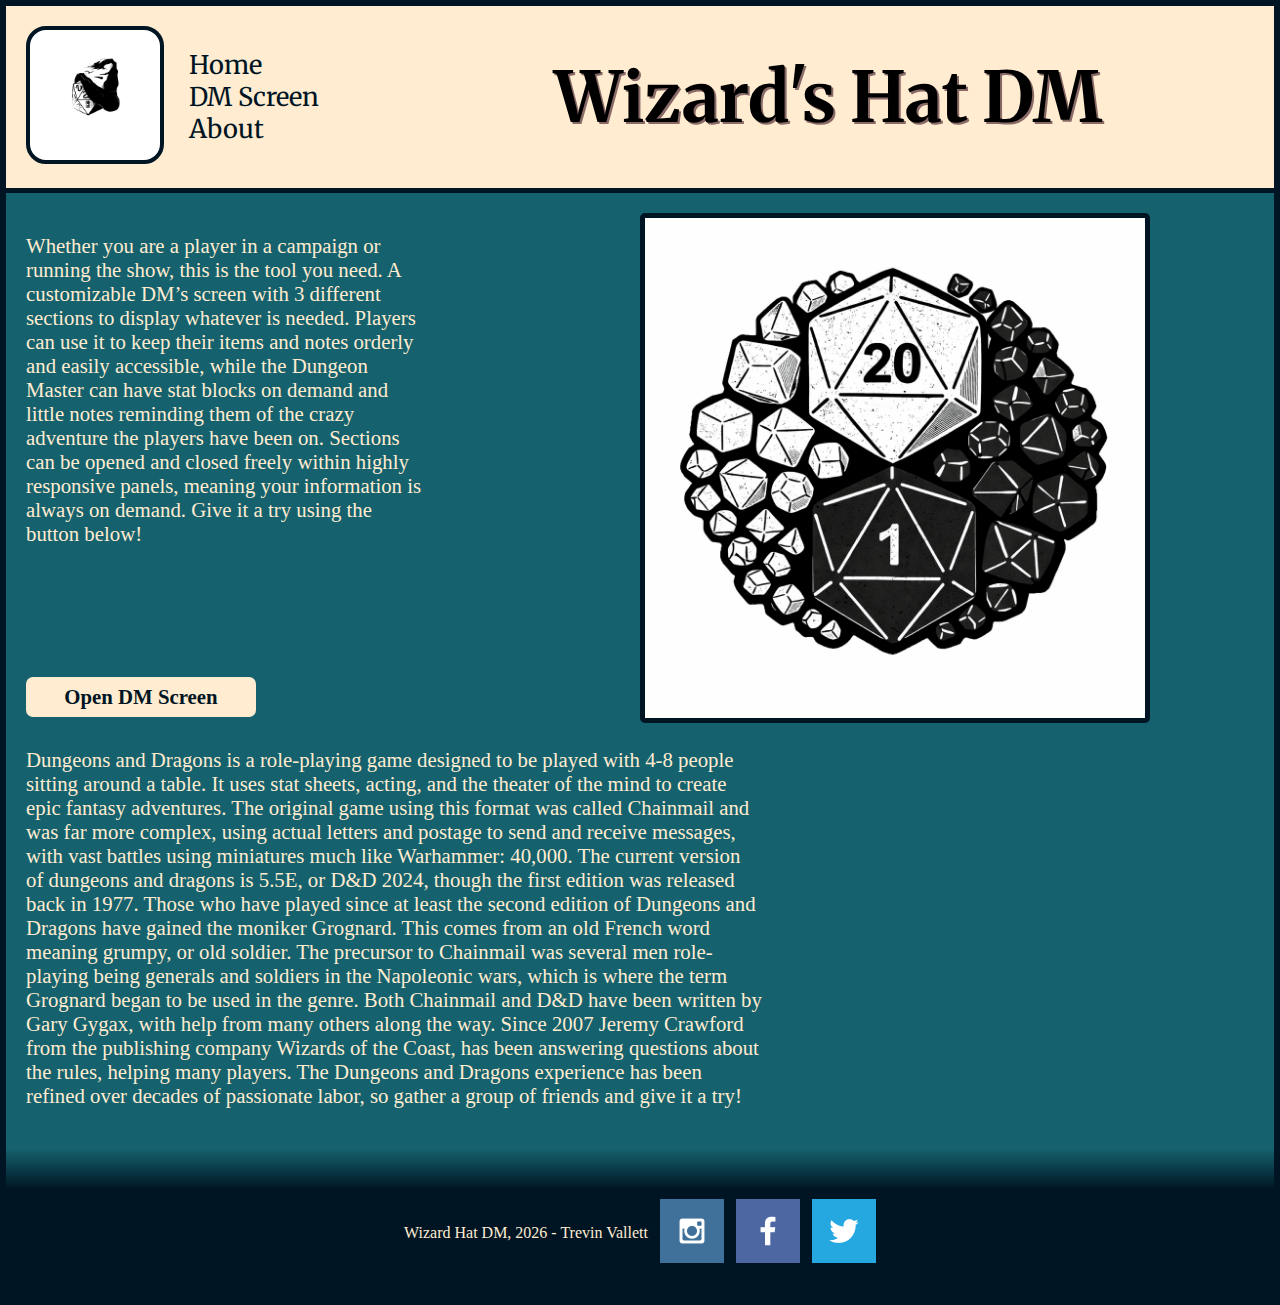
<file: Vallett/index.html>
<!DOCTYPE html>
<html lang="en">
<head>
    <meta charset="UTF-8">
    <meta name="viewport" content="width=device-width, initial-scale=1.0">
    <title>Wizard's Hat DM</title>

    <link rel="stylesheet" href="styles/styles.css">
</head>
<body>
    <div id="content">
        <header>
            <div class="left-col">
                <a id="logo_link" href="index.html">
                    <img class="logo" src="images/logo.png" alt="dnd-logo">
                </a>
                <nav>
                    <a href="index.html">Home</a><br>
                    <a href="dmscreen.html">DM Screen</a><br>
                    <a href="about.html">About</a><br>
                </nav>
            </div>  
            <h1>Wizard's Hat DM</h1>
        </header>
        
        <div id="background"></div>
            <div id="hero">
            </div>
                <main class="home-grid">
                    <div id="intro-msg">
                        <p>Whether you are a player in a campaign or running the show,
                        this is the tool you need. A customizable DM’s screen with 3 
                        different sections to display whatever is needed. 
                        Players can use it to keep their items and notes 
                        orderly and easily accessible, while the Dungeon Master 
                        can have stat blocks on demand and little notes reminding 
                        them of the crazy adventure the players have been on. Sections 
                        can be opened and closed freely within highly responsive panels, 
                        meaning your information is always on demand. 
    
                        Give it a try using the button below!</p>
                        </div>
                    <div id="home-img">
                        <img src="images/dice.png" alt="dnd dice">
                    </div>
                    <div id="btn">
                        <a href="dmscreen.html"> Open DM Screen</a>
                    </div>
                    <div id="outro-msg">
                        <p> Dungeons and Dragons is a role-playing game designed to be played 
                            with 4-8 people sitting around a table. It uses stat sheets, acting,
                            and the theater of the mind to create epic fantasy adventures. 
                            The original game using this format was called Chainmail and was far 
                            more complex, using actual letters and postage to send and receive messages, 
                            with vast battles using miniatures much like Warhammer: 40,000. 
                            The current version of dungeons and dragons is 5.5E, or D&D 2024, 
                            though the first edition was released back in 1977. Those who have played 
                            since at least the second edition of Dungeons and Dragons have gained 
                            the moniker Grognard. This comes from an old French word meaning grumpy, 
                            or old soldier. The precursor to Chainmail was several men role-playing 
                            being generals and soldiers in the Napoleonic wars, which is where the term 
                            Grognard began to be used in the genre. Both Chainmail and D&D have been 
                            written by Gary Gygax, with help from many others along the way. 
                            Since 2007 Jeremy Crawford from the publishing company Wizards of the Coast, 
                            has been answering questions about the rules, helping many players. 
                            The Dungeons and Dragons experience has been refined over decades 
                            of passionate labor, so gather a group of friends and give it a try!</p>
                    </div>
                </main>
            <div id="gradient-bar"></div>  
        <footer>
            <div class="social">
                <p>Wizard Hat DM, 2026 - Trevin Vallett</p>
                <a href="https://instagram.com" target="_blank">
                    <img src="images/instagram.png" alt="instagram icon">
                </a>
                <a href="https://facebook.com" target="_blank">
                    <img src="images/facebook.png" alt="facebook icon">
                </a>
                <a href="https://twitter.com" target="_blank">
                    <img src="images/twitter.png" alt="twitter icon">
                </a>

            
            </div>
        </footer>
    </div>
</html>
</file>
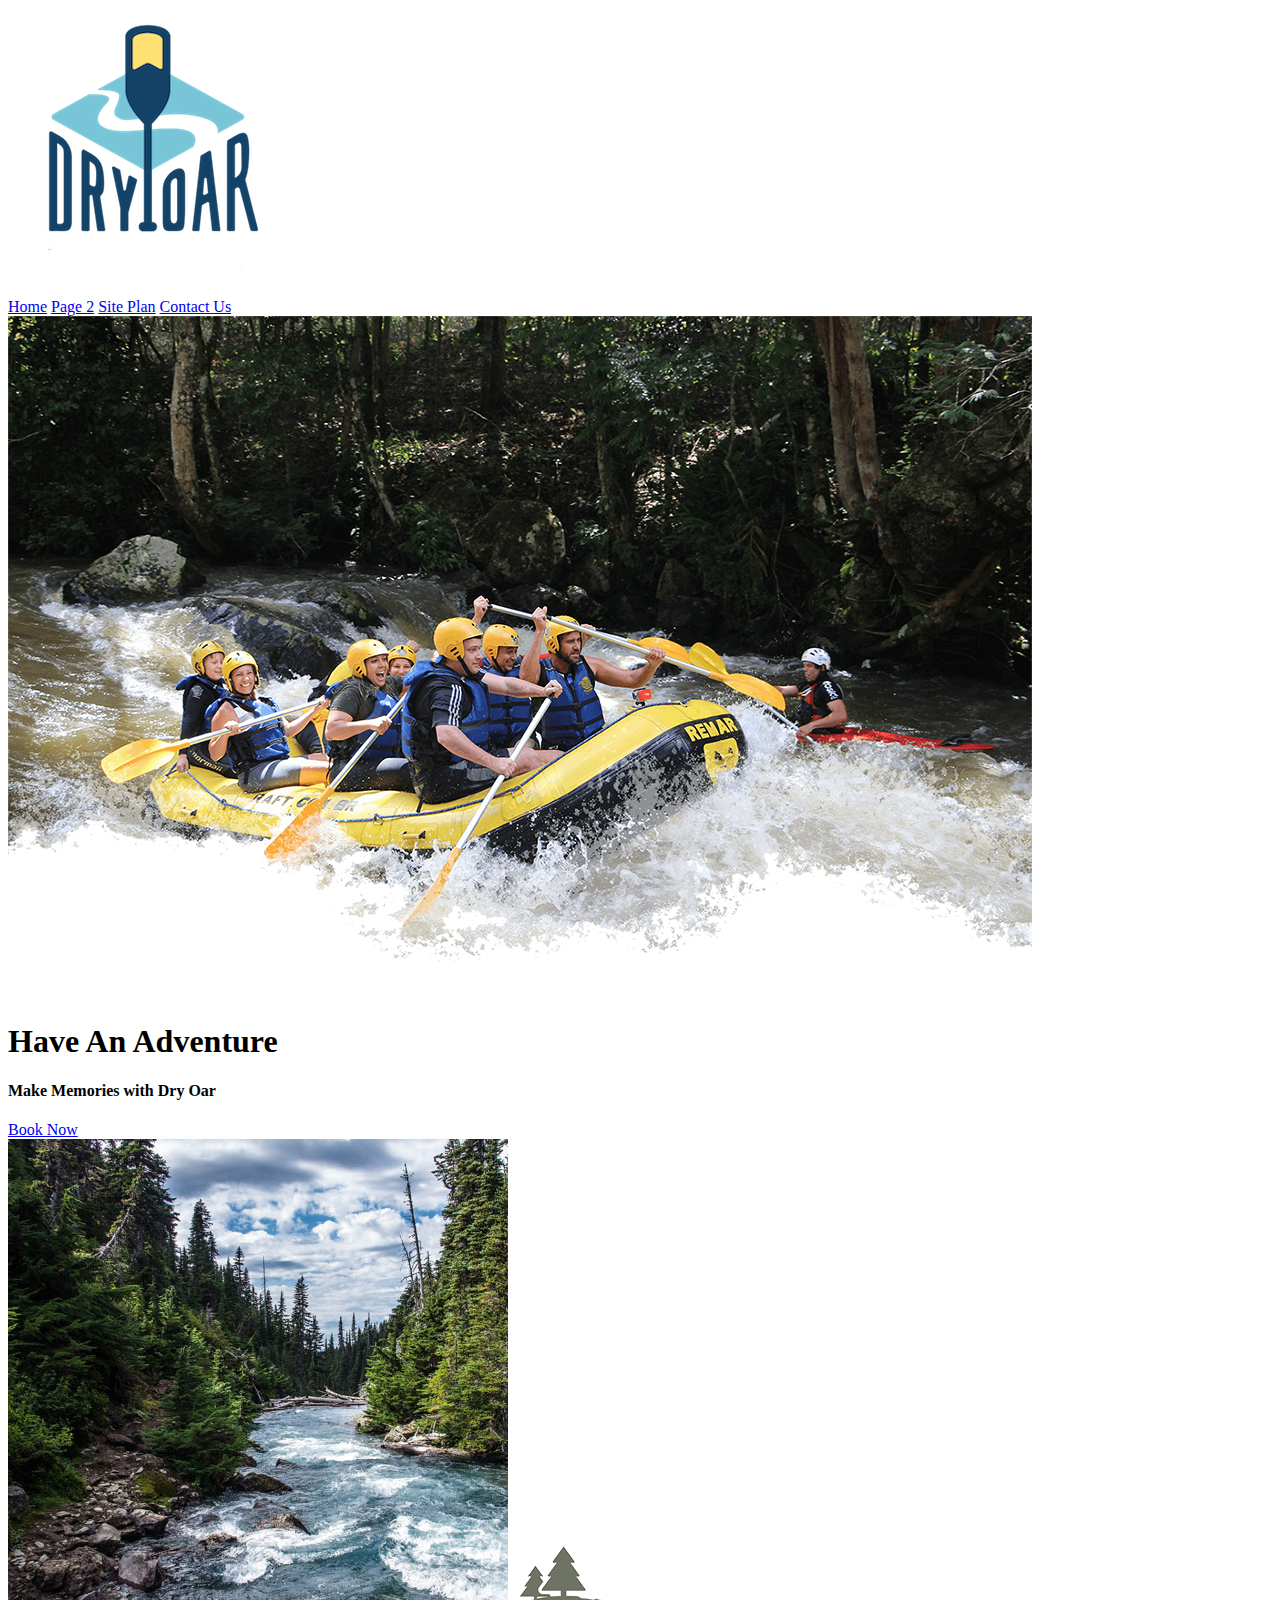
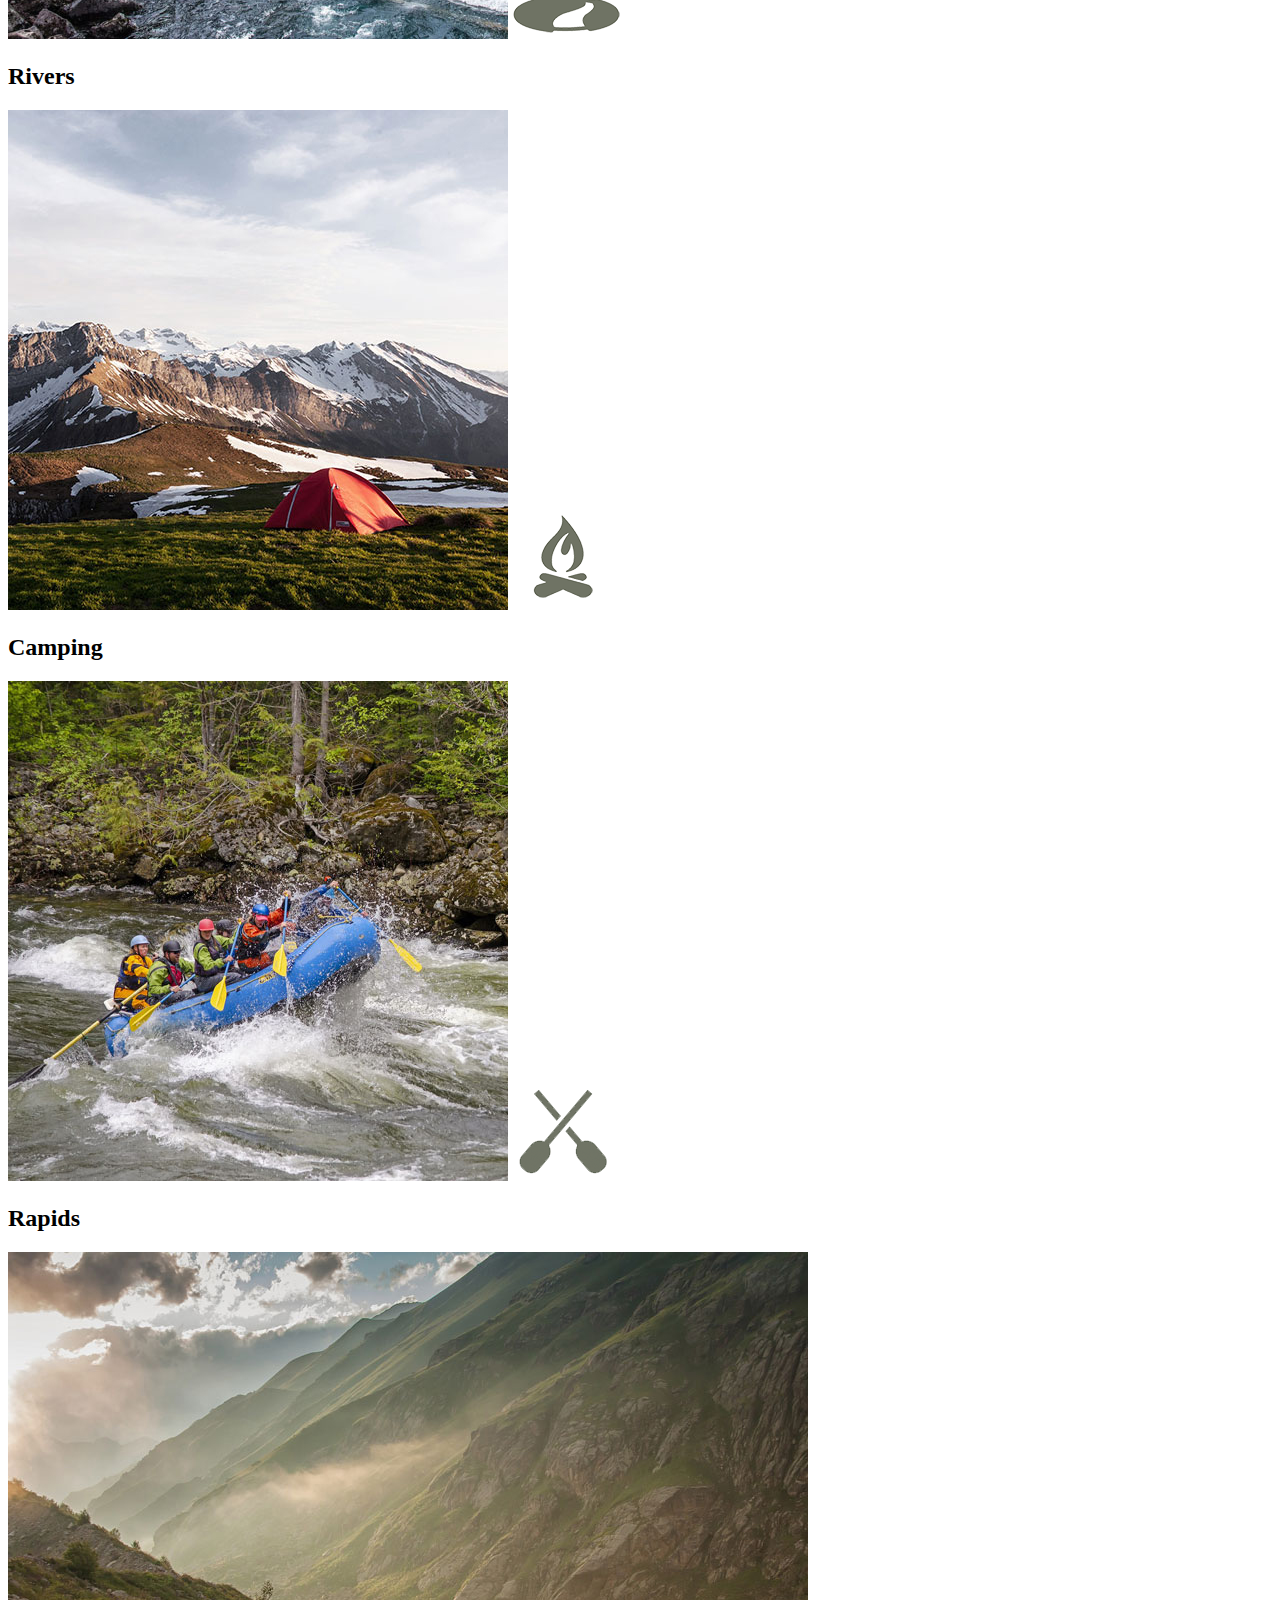
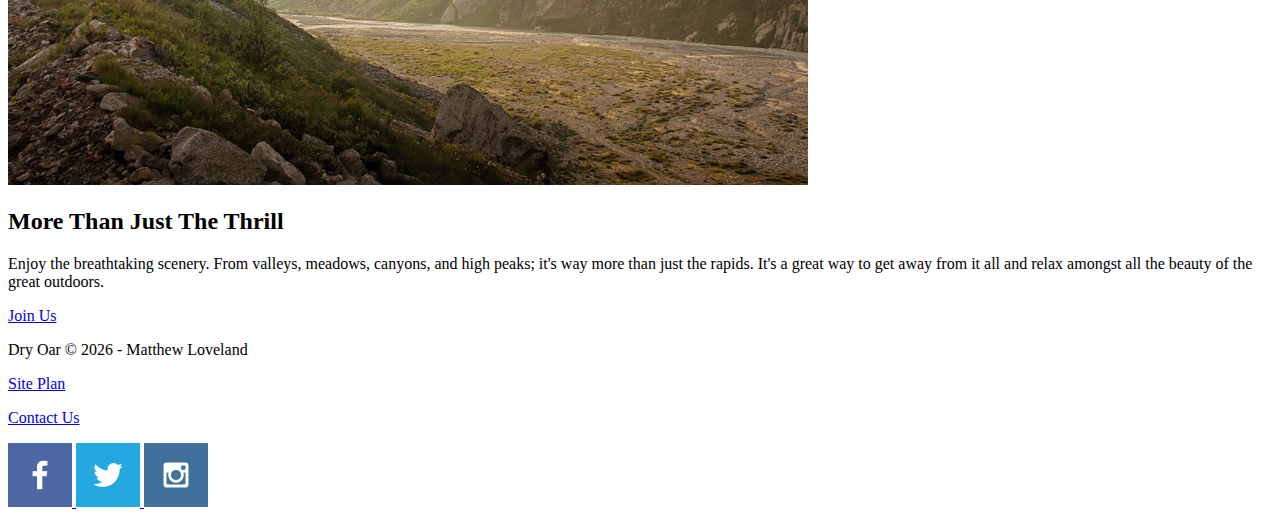
<file: wwr - Copy/index.html>
<!DOCTYPE html>
<html lang="en">
<head>
    <meta charset="UTF-8">
    <meta name="viewport" content="width=, initial-scale=1.0">
    <title>White Water Rafting Vacations | Dry Oar Boating | Home</title>
</head>
<body>
<header>
    <a id="logo_link" href="index.html">
        <img class="logo" src="images/logo.png" alt="Dry Oar Logo">
    </a>
    <nav>
        <a href="index.html">Home</a>
        <a href="#">Page 2</a>
        <a href="site-plan-rafting.html">Site Plan</a>
        <a href="contactus.html">Contact Us</a>
    </nav>
</header>
<div id="hero">
    <div id="hero-box">
        <img id="hero-img" src="images/hero.png" alt="People enjoying white water rafting">
    </div>
    <section id="hero-msg">
        <h1 class="home-title">Have An Adventure</h1>
        <h4>Make Memories with Dry Oar </h4>
        <div class='button-box'>
            <a class='book' href="contactus.html">Book Now</a>
        </div>
    </section>
</div>
<main class="home-grid">
    <section class="rivers-card">
        <img class="card-img" src="images/rivers.jpg" alt="river in forest">
        <img class="icon" src="images/river_icon.png" alt="river icon">
        <h2>Rivers</h2>
    </section>
    <section class="camping-card">
        <img class="card-img" src="images/camping.jpg" alt="tent in mountains">
        <img class="icon" src="images/fire_icon.png" alt="fire icon">
        <h2>Camping</h2>
    </section>
    <section class="rapids-card">
        <img class="card-img" src="images/rapids.jpg" alt="rafting boat">
        <img class="icon" src="images/oars.png" alt="oars icon">
        <h2>Rapids</h2>
    </section>
    <img class="mountains" src="images/mountains.jpg" alt="Misty mountains">
    <section class="msg">
        <h2>More Than Just The Thrill</h2>
        <p>Enjoy the breathtaking scenery. From valleys, meadows, canyons, and high peaks; it's way more than just the rapids. It's a great way to get away from it all and relax amongst all the beauty of the great outdoors. </p>
        <a class='join' href="rivers.html">Join Us</a>
    </section>
</main>
<footer>
    <p>Dry Oar &copy; 2026 - Matthew Loveland</p>
    <p><a href="site-plan-rafting.html">Site Plan</a></p>
    <p><a href="contactus.html">Contact Us</a></p>
    <div class="social">
        <a href="https://facebook.com">
            <img src="images/facebook.png" alt="fb icon">
        </a>
        <a href="https://twitter.com">
            <img src="images/twitter.png" alt="twitter icon">
        </a>
        <a href="https://instagram.com">
            <img src="images/instagram.png" alt="instagram icon">
        </a>
    </div>
</footer>
</div>   


</html>
</file>
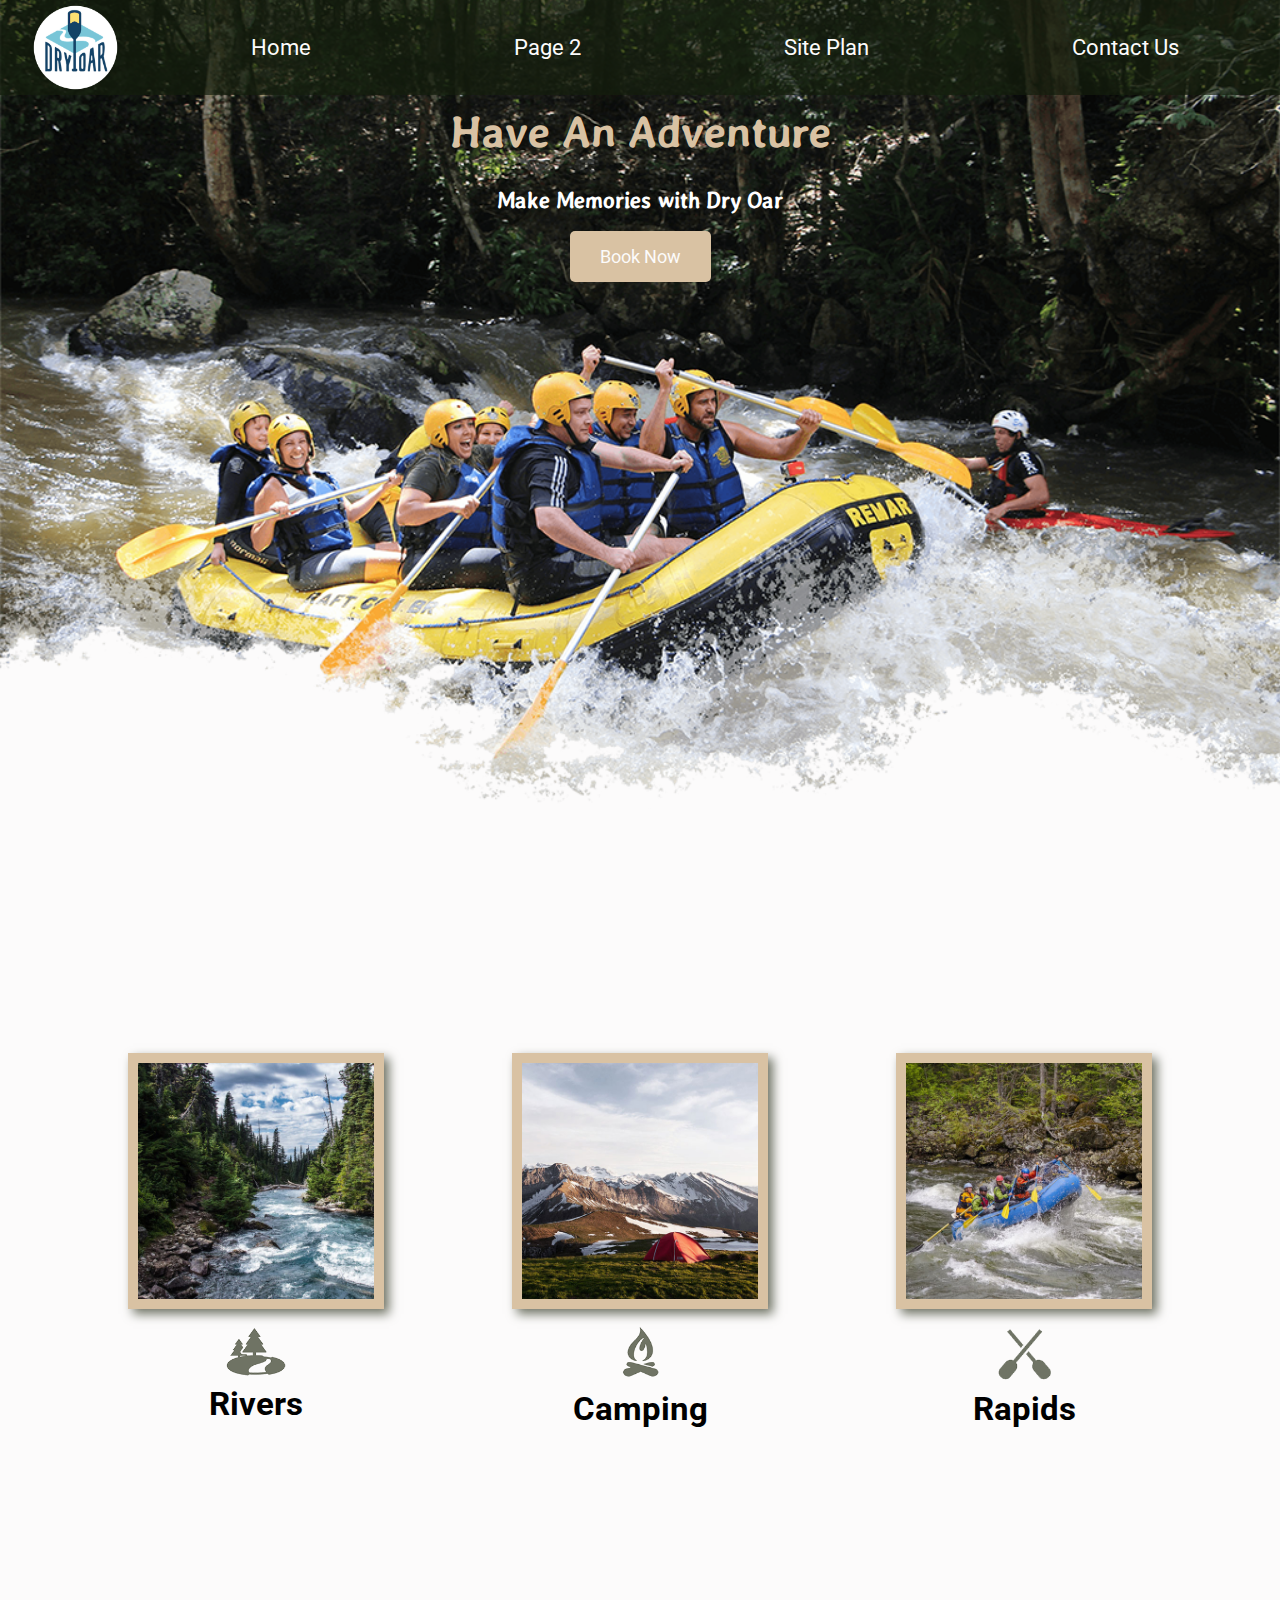
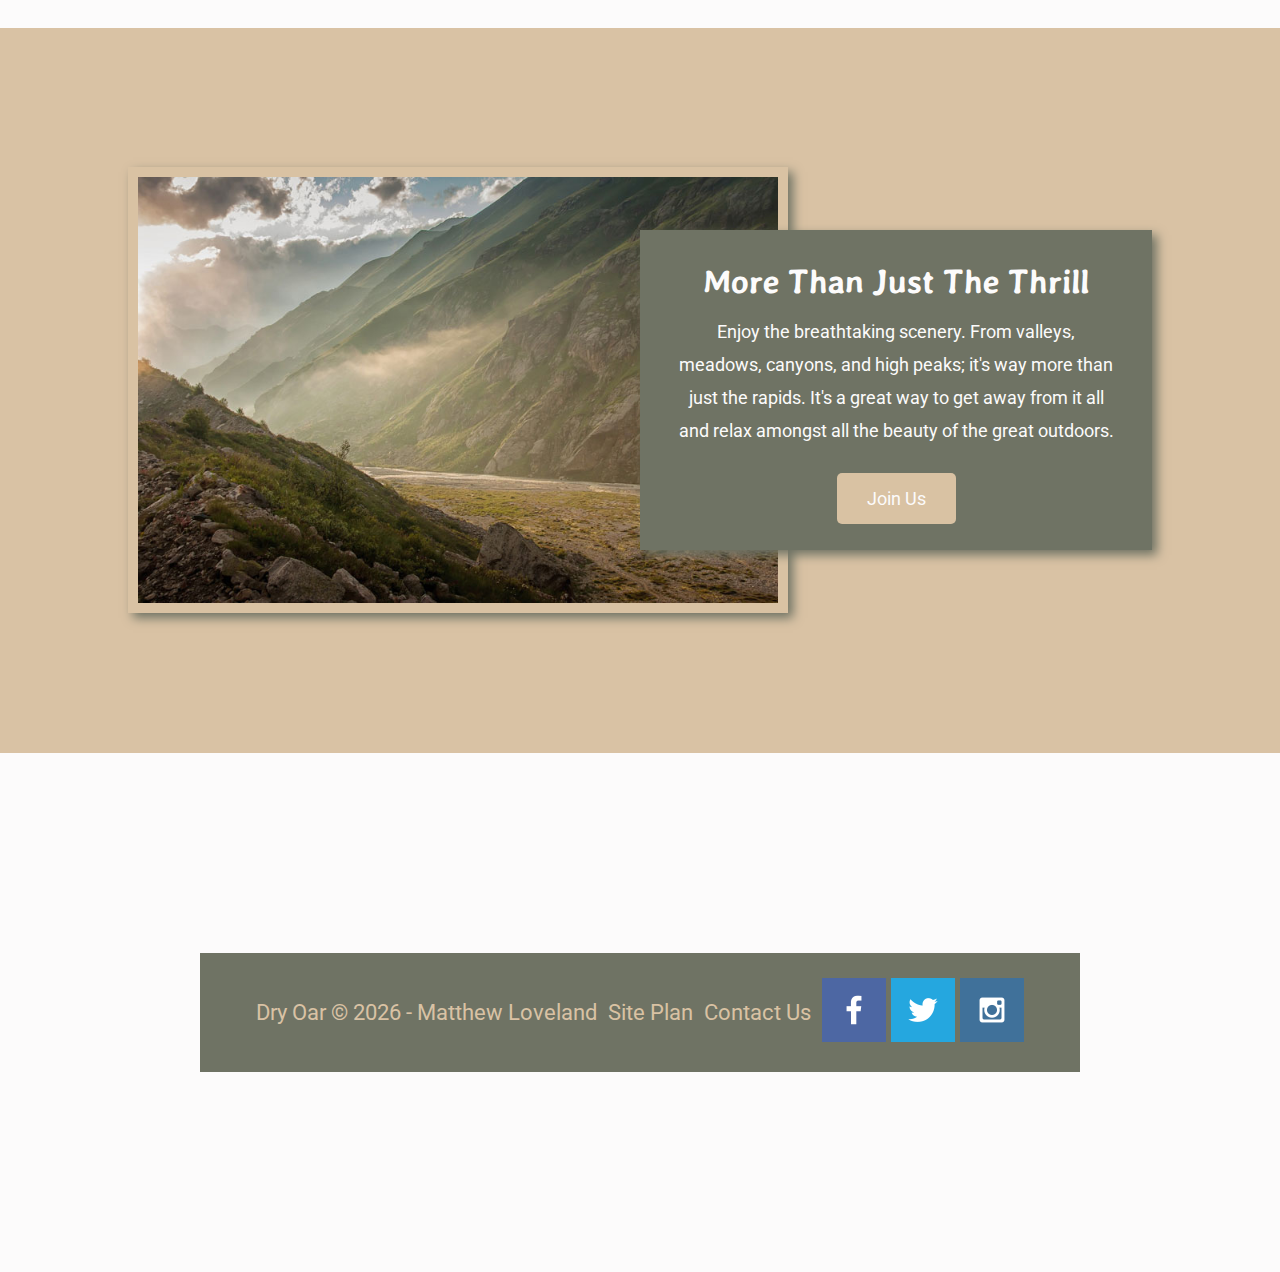
<file: wwr/index.html>
<!DOCTYPE html>
<html lang="en">
<head>
    <meta charset="UTF-8">
    <meta name="viewport" content="width=, initial-scale=1.0">
    <title>White Water Rafting Vacations | Dry Oar Boating | Home</title>
    <link rel="stylesheet" href="styles/styles.css">
</head>
<body>
    <div id="content">
        <header> 
            <a id="logo_link" href="index.html">
                <img class="logo" src="images/logo.png" alt="Dry Oar Logo">
            </a>
            <nav>
                <a href="index.html">Home</a>
                <a href="#">Page 2</a>
                <a href="site-plan-rafting.html">Site Plan</a>
                <a href="contactus.html">Contact Us</a>
            </nav>
        </header> 
        <div id="hero">
            <div id="hero-box">
                <img id="hero-img" src="images/hero.png" alt="People enjoying white water rafting">
            </div>
            <section id="hero-msg">
                <h1 class="home-title">Have An Adventure</h1>
                <h4>Make Memories with Dry Oar </h4>
                <div class='button-box'>
                    <a class='book' href="contactus.html">Book Now</a>
                </div>
            </section>
        </div>
        <main class="home-grid">
            <section class="rivers-card">
                <img class="card-img" src="images/rivers.jpg" alt="river in forest">
                <img class="icon" src="images/river_icon.png" alt="river icon">
                <h2>Rivers</h2>
            </section>
            <section class="camping-card">
                <img class="card-img" src="images/camping.jpg" alt="tent in mountains">
                <img class="icon" src="images/fire_icon.png" alt="fire icon">
                <h2>Camping</h2>
            </section>
            <section class="rapids-card">
                <img class="card-img" src="images/rapids.jpg" alt="rafting boat">
                <img class="icon" src="images/oars.png" alt="oars icon">
                <h2>Rapids</h2>
            </section>
            <div id="background"></div> 
            <img class="mountains" src="images/mountains.jpg" alt="Misty mountains">
            <section class="msg">
                <h2>More Than Just The Thrill</h2>
                <p>Enjoy the breathtaking scenery. From valleys, meadows, canyons, and high peaks; it's way more than just the rapids. It's a great way to get away from it all and relax amongst all the beauty of the great outdoors. </p>
                <a class='join' href="rivers.html">Join Us</a>
            </section>
        </main>
        <footer>
            <p>Dry Oar &copy; 2026 - Matthew Loveland</p>
            <p><a href="site-plan-rafting.html">Site Plan</a></p>
            <p><a href="contactus.html">Contact Us</a></p>
            <div class="social">
                <a href="https://facebook.com" target="_blank"></a>
                    <img src="images/facebook.png" alt="fb icon">
                
                <a href="https://twitter.com" target="_blank"></a>
                    <img src="images/twitter.png" alt="twitter icon">
                
                <a href="https://instagram.com" target="_blank"></a>
                    <img src="images/instagram.png" alt="instagram icon">
                
            </div>
        </footer>
</html>
</file>
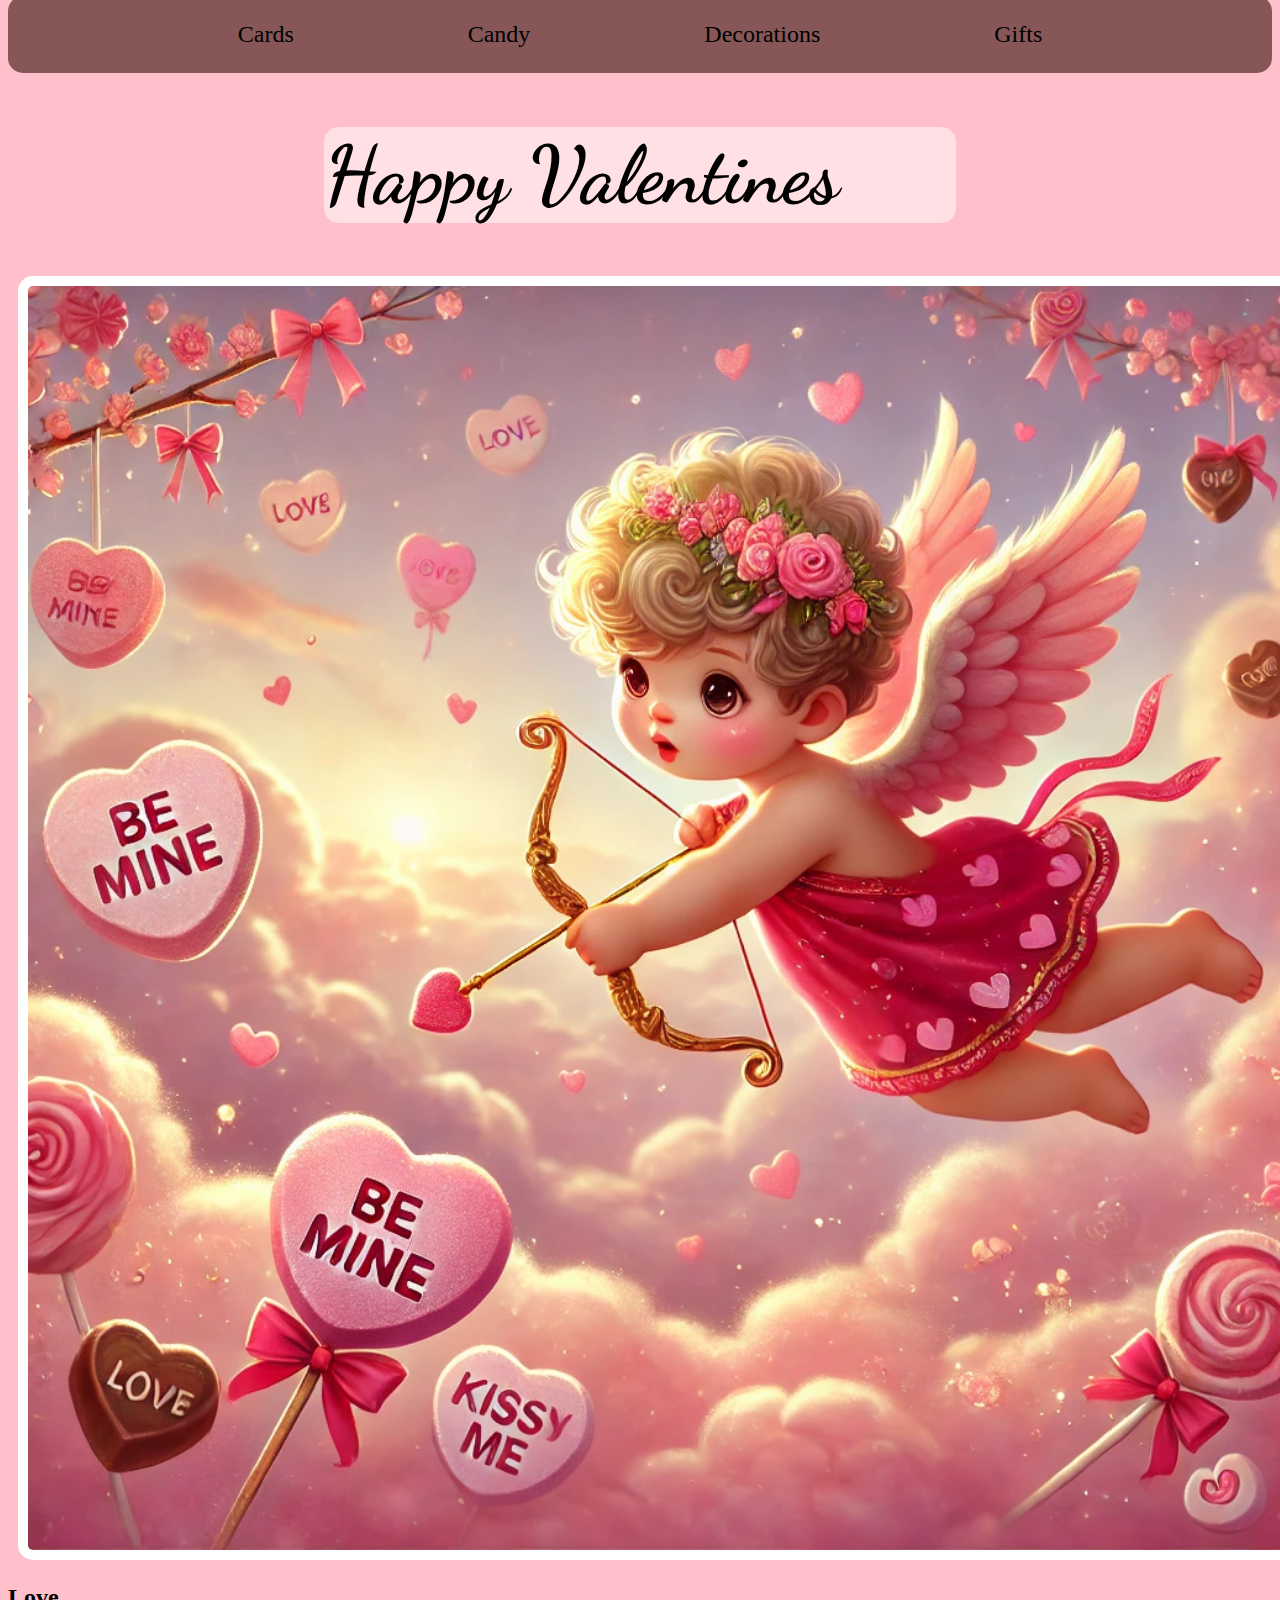
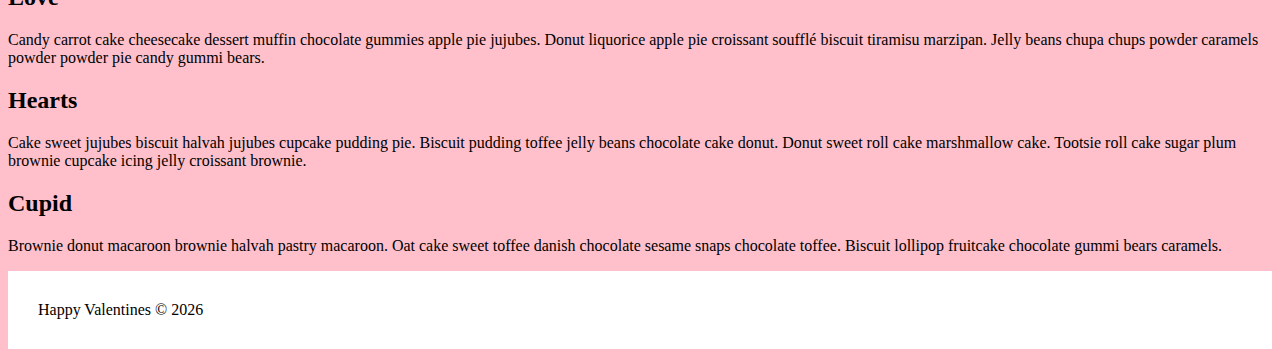
<file: ice/valentines/index.html>
<!DOCTYPE html>
<html lang="en">

<head>
    <meta charset="UTF-8">
    <meta name="viewport" content="width=device-width, initial-scale=1.0">
    <title>Happy Valentines Page</title>
    <link rel="stylesheet" href="styles/styles.css"
</head>

<body>
    <div id="wrapper">
        <header>
            <nav>
                <ul>
                    <li>Cards</li>
                    <li>Candy</li>
                    <li>Decorations</li>
                    <li>Gifts</li>
                </ul>
            </nav>
        </header>
        <main>
            <h1>Happy Valentines</h1>
            <img id="hero-img" src="images/valentines.png">
            <section>
                <h2>Love</h2>
                <p>Candy carrot cake cheesecake dessert muffin chocolate gummies apple
                    pie jujubes. Donut liquorice apple pie croissant soufflé biscuit
                    tiramisu marzipan. Jelly beans chupa chups powder caramels powder
                    powder pie candy gummi bears. </p>
            </section>
            <section>
                <h2>Hearts</h2>
                <p>Cake sweet jujubes biscuit halvah jujubes cupcake pudding pie. Biscuit
                    pudding toffee jelly beans chocolate cake donut. Donut sweet roll cake
                    marshmallow cake. Tootsie roll cake sugar plum brownie cupcake icing
                    jelly croissant brownie.</p>
            </section>
            <section>
                <h2>Cupid</h2>
                <p>Brownie donut macaroon brownie halvah pastry macaroon. Oat cake sweet
                    toffee danish chocolate sesame snaps chocolate toffee. Biscuit lollipop
                    fruitcake chocolate gummi bears caramels.</p>
            </section>
        </main>
        <footer>
            Happy Valentines &copy; 2026
        </footer>
    </div>
</body>

</html>
</file>
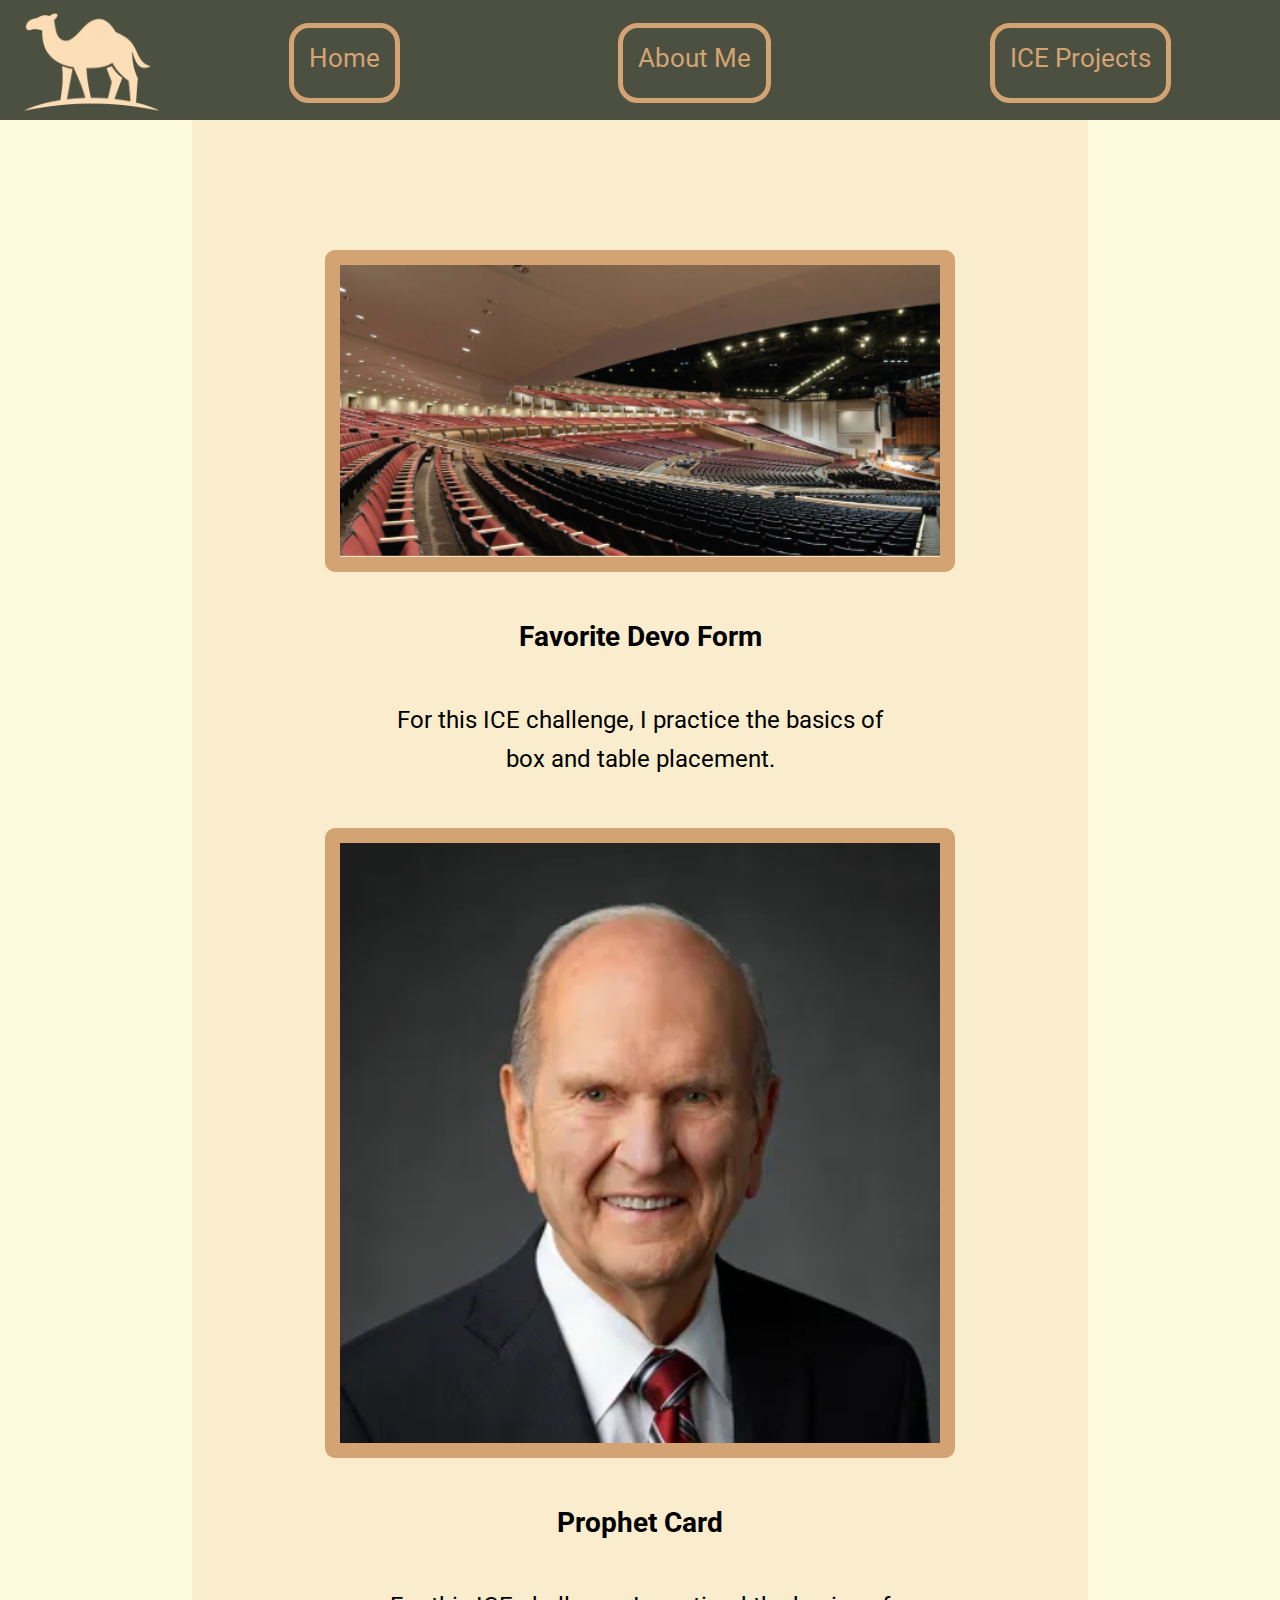
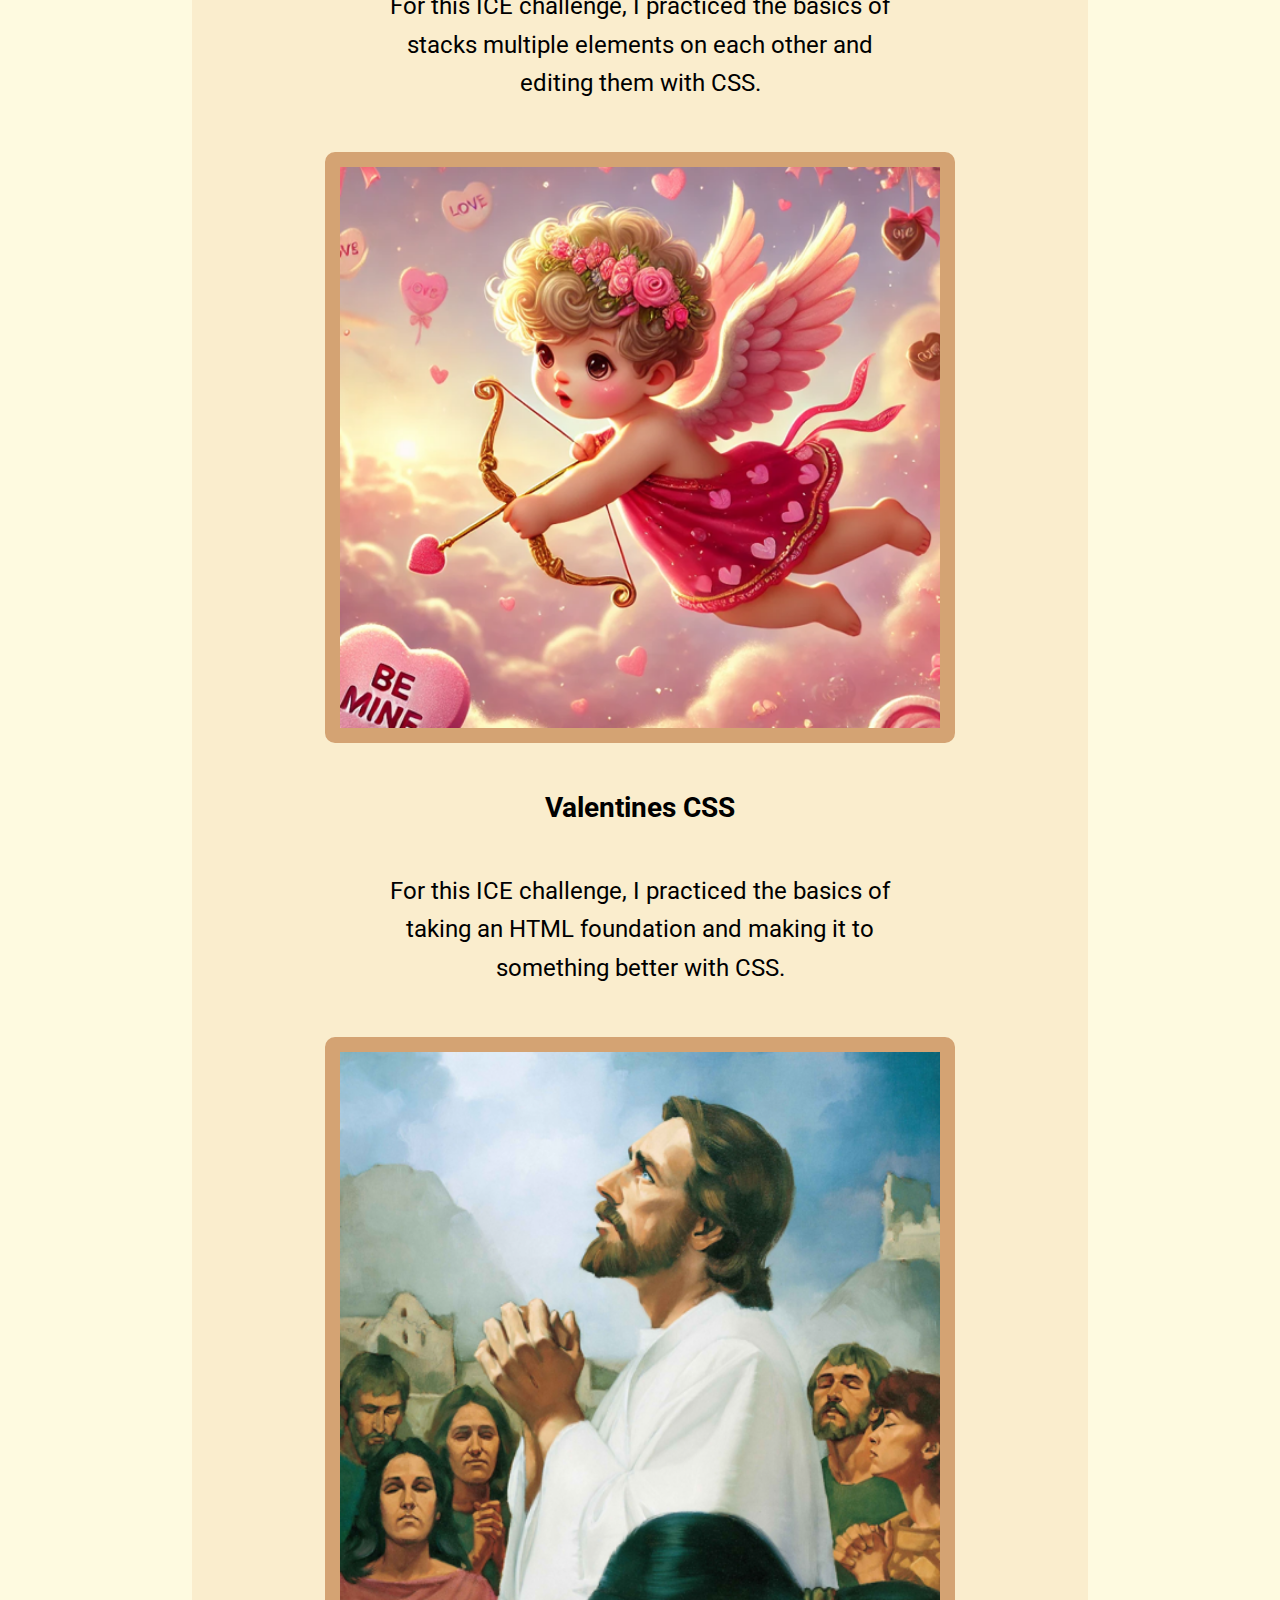
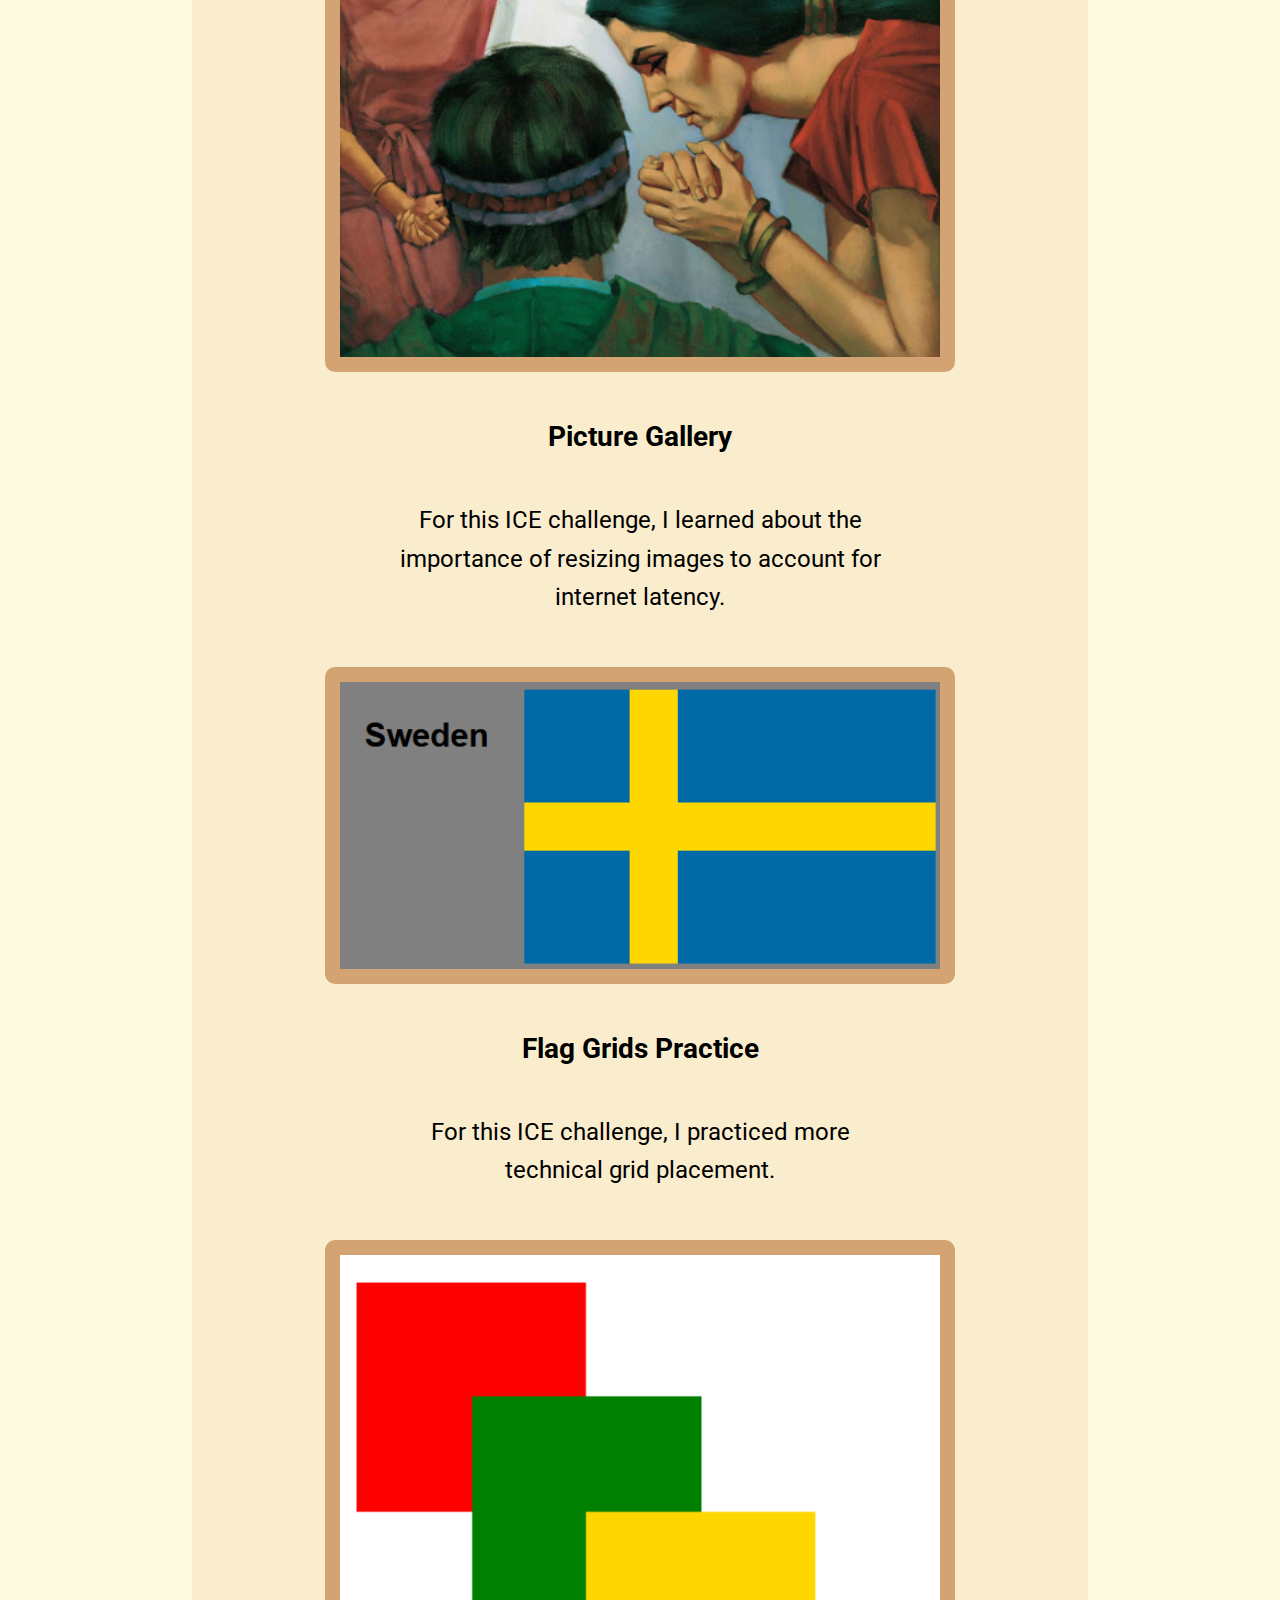
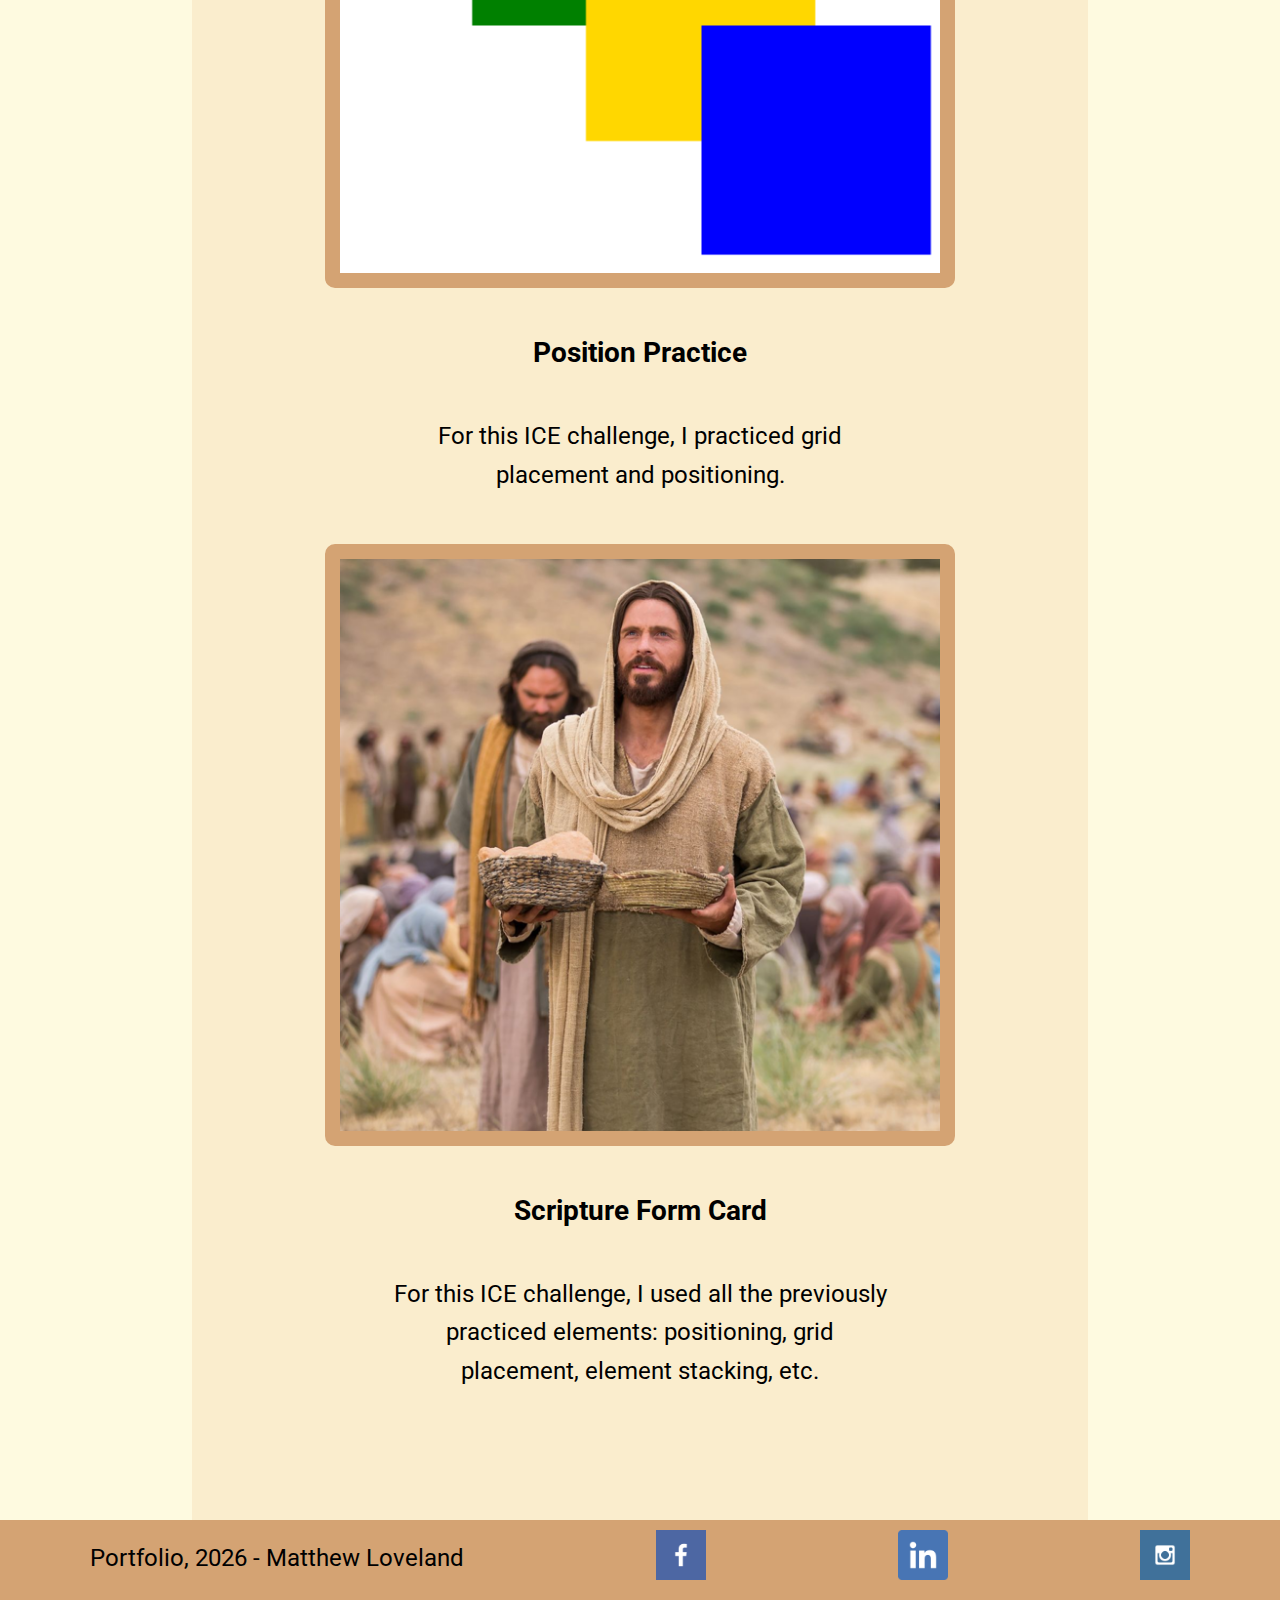
<file: ice.html>
<!DOCTYPE html>
<html lang="en">
<head>
    <meta charset="UTF-8">
    <meta name="viewport" content="width=device-width, initial-scale=1.0">
    <title>Matthew's Portal | HTML | Home</title>
    <link rel="stylesheet" href="styles/styles.css">
</head>
<body>
    <div id="content">
        <header> 
            <a id="logo_link" href="index.html">
                <img class="logo" src="images/tancamelchat.png" alt="Camel Logo">
            </a>
            <nav>
                <a href="index.html">Home</a>
                <a href="#">About Me</a>
                <a href="ice">ICE Projects</a>
            </nav>  
        </header>
        <main class="ice-container">
                <div class="iceimages"> 
                    <a href="ice/favorite_devo/favdevo.html" alt="Favorite Devo">
                        <img class="devo-img" src="ice/favorite_devo/images/icenter.png" alt="Devo Center">
                        <h3 class="ice-title">Favorite Devo Form</h3><span class="devo-text">For this ICE challenge, I practice the basics of box and table placement.</span>
                    </a>    
                    <a href="ice/ice/nelson.html" alt="Prophet Card">
                        <img class="nelson-img" src="ice/ice/images/russell_nelson.png" alt="President Nelson">
                        <h3 class="ice-title">Prophet Card</h3><span class="nelson-text">For this ICE challenge, I practiced the basics of stacks multiple elements on each other and editing them with CSS.</span>
                    </a>
                    <a href="ice/valentines/index.html" alt="Valentines">
                        <img class="valen-img" src="ice/valentines/images/smallerval.png" alt="valentines ice project">
                        <h3 class="ice-title">Valentines CSS</h3><span class="nelson-text">For this ICE challenge, I practiced the basics of taking an HTML foundation and making it to something better with CSS.</span>
                    </a>
                    <a href="ice/gallery/gallery.html" alt="gallery">
                        <img class="gall-img" src="ice/gallery/images/small/jesusimg.png" alt="Jesus Gallery">
                        <h3 class="ice-title">Picture Gallery</h3><span class="nelson-text">For this ICE challenge, I learned about the importance of resizing images to account for internet latency.</span>
                    </a>
                    <a href="ice/grid_flags/grid_flags/flags.html" alt="flags">
                        <img class="flag-img" src="ice/grid_flags/grid_flags/images/swedenflag.png" alt="Sweden Flag">
                        <h3 class="ice-title">Flag Grids Practice</h3><span class="nelson-text">For this ICE challenge, I practiced more technical grid placement.</span>
                    </a>
                    <a href="ice/positioning/positioning.html" alt="shapes">
                        <img class="pos-img" src="ice/positioning/images/squares.png" alt="Squares">
                        <h3 class="ice-title">Position Practice</h3><span class="nelson-text">For this ICE challenge, I practiced grid placement and positioning.</span>
                    </a>
                    <a href="ice/signup/signup.html" alt="Scriptures">
                        <img class="signup-img" src="ice/signup/images/jesusfeedsmany.png" alt="Jesus feeds 5000">
                        <h3 class="ice-title">Scripture Form Card</h3><span class="nelson-text">For this ICE challenge, I used all the previously practiced elements: positioning, grid placement, element stacking, etc.</span>
                    </a>
                </div>
        </main>
        <footer>
            <div class="social">
                <p>Portfolio, 2026 - Matthew Loveland</p>
                <a href="https://facebook.com" target="_blank">
                    <img src="images/facebook.png" alt="fb icon">
                </a>
                <a href="https://linkedin.com" target="_blank">
                    <img src="images/linkedin.png" alt="linkedin icon">
                </a>
                <a href="https://instagram.com" target="_blank">
                    <img src="images/instagram.png" alt="instagram icon">
                </a>

            
            </div>
        </footer>
</html>
</file>
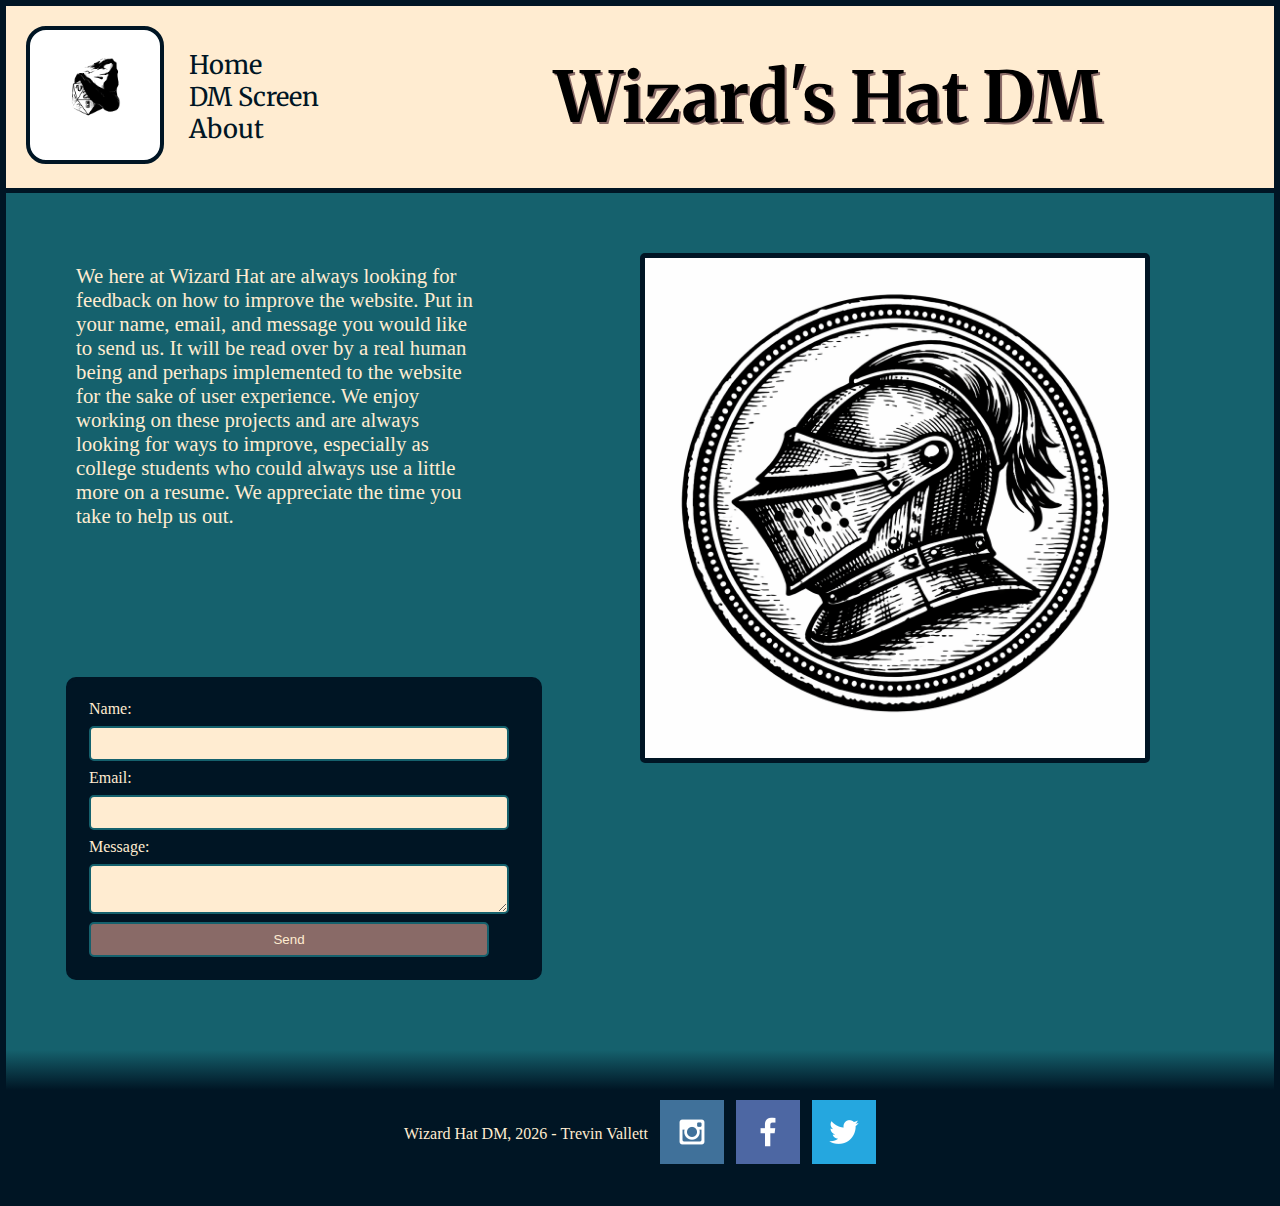
<file: Vallett/about.html>
<!DOCTYPE html>
<html lang="en">
<head>
    <meta charset="UTF-8">
    <meta name="viewport" content="width=device-width, initial-scale=1.0">
    <title>Wizard's Hat DM</title>

    <link rel="stylesheet" href="styles/styles.css">
</head>
<body>
    <div id="content">
        <header>
            <div class="left-col">
                <a id="logo_link" href="index.html">
                    <img class="logo" src="images/logo.png" alt="dnd-logo">
                </a>
                <nav>
                    <a href="index.html">Home</a><br>
                    <a href="dmscreen.html">DM Screen</a><br>
                    <a href="about.html">About</a><br>
                </nav>
            </div>  
            <h1>Wizard's Hat DM</h1>
        </header>
        
        <div id="background">
            <div id="hero">
                <main class="home-grid">
                    <div id="intro-msg-info">
                        <p> We here at Wizard Hat are always looking for feedback on how to 
                            improve the website. Put in your name, email, and message you would 
                            like to send us. It will be read over by a real human being and 
                            perhaps implemented to the website for the sake of user experience. 
                            We enjoy working on these projects and are always looking for ways 
                            to improve, especially as college students who could always use a 
                            little more on a resume. 
                            
                            We appreciate the time you take to help us out.</p>
                    </div>
                    <div id="home-img-info">
                        <img src="images/helmet.png" alt="dnd dice">
                    </div>

                    <form class='input' action="/action_page.php">
                        <label for="name">Name:</label>
                        <input type="text" id="name" name="name" value="">

                        <label for="email">Email:</label>
                        <input type="text" id="email" name="email" value="">

                        <label for="msg">Message:</label>
                        <textarea id="msg" name="msg"></textarea>
                        <input type="submit" value="Send">

                    </form> 
                        
                        
                    
                </main>
            </div>
        </div> 
        
        <div id="gradient-bar"></div> 
        <footer>
            <div class="social">
                <p>Wizard Hat DM, 2026 - Trevin Vallett</p>
                <a href="https://instagram.com" target="_blank">
                    <img src="images/instagram.png" alt="instagram icon">
                </a>
                <a href="https://facebook.com" target="_blank">
                    <img src="images/facebook.png" alt="facebook icon">
                </a>
                <a href="https://twitter.com" target="_blank">
                    <img src="images/twitter.png" alt="twitter icon">
                </a>

            
            </div>
        </footer>
</body>
</html>
</file>
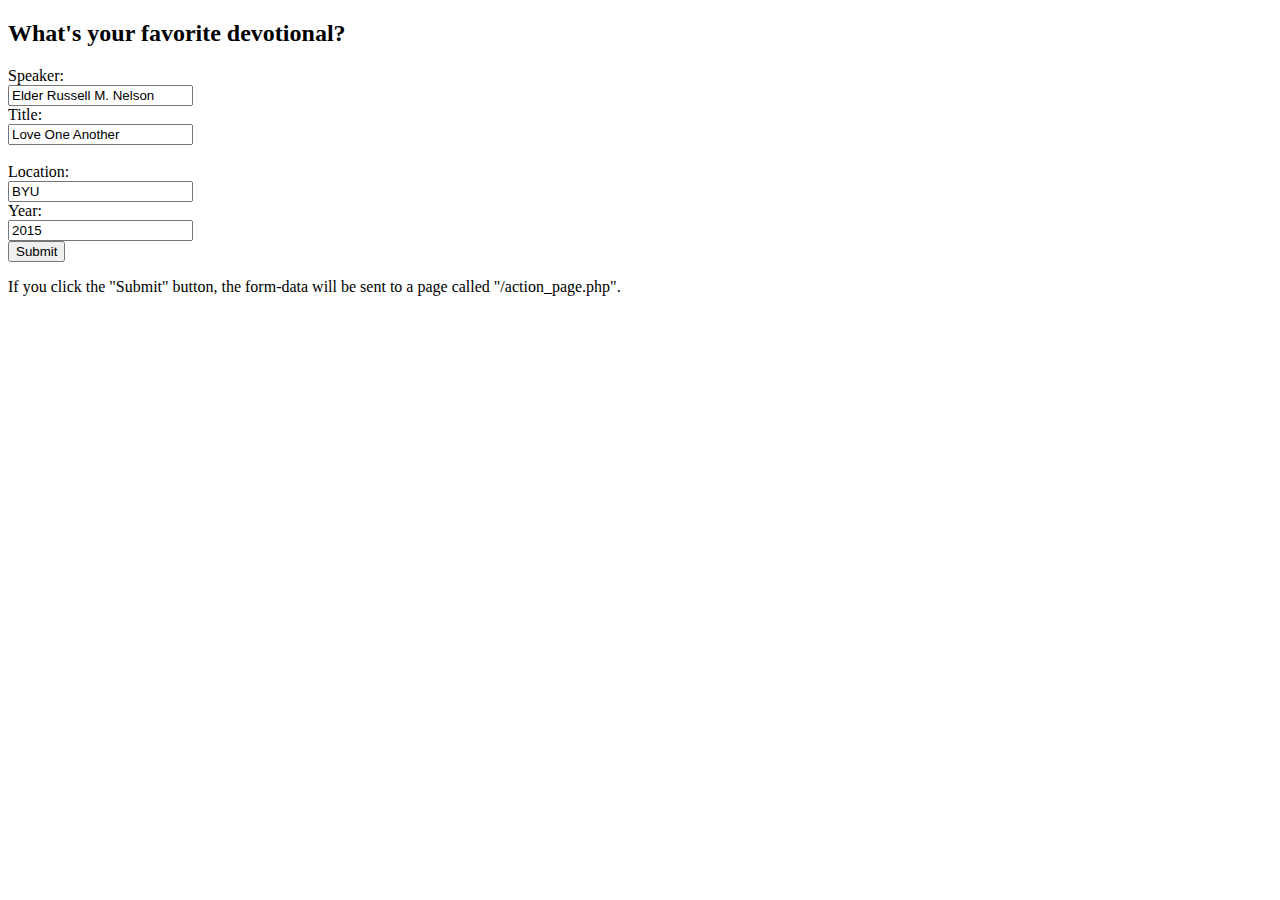
<file: ice/favorite_devo/devoform.html>
<!DOCTYPE html>
<html>
<body>

<h2>What's your favorite devotional?</h2>

<form action="?">
  <label for="name">Speaker:</label><br>
  <input type="text" id="name" name="name" value="Elder Russell M. Nelson"><br>
  <label for="title-name">Title:</label><br>
  <input type="text" id="title" name="title" value="Love One Another"><br><br>
  <label for="title">Location:</label><br>
  <input type="text" id="loc" name="loc" value="BYU"><br>
  <label for="fname">Year:</label><br>
  <input type="text" id="fname" name="fname" value="2015"><br>
  <input type="submit" value="Submit">
</form> 

<p>If you click the "Submit" button, the form-data will be sent to a page called "/action_page.php".</p>

</body>
</html>
</file>
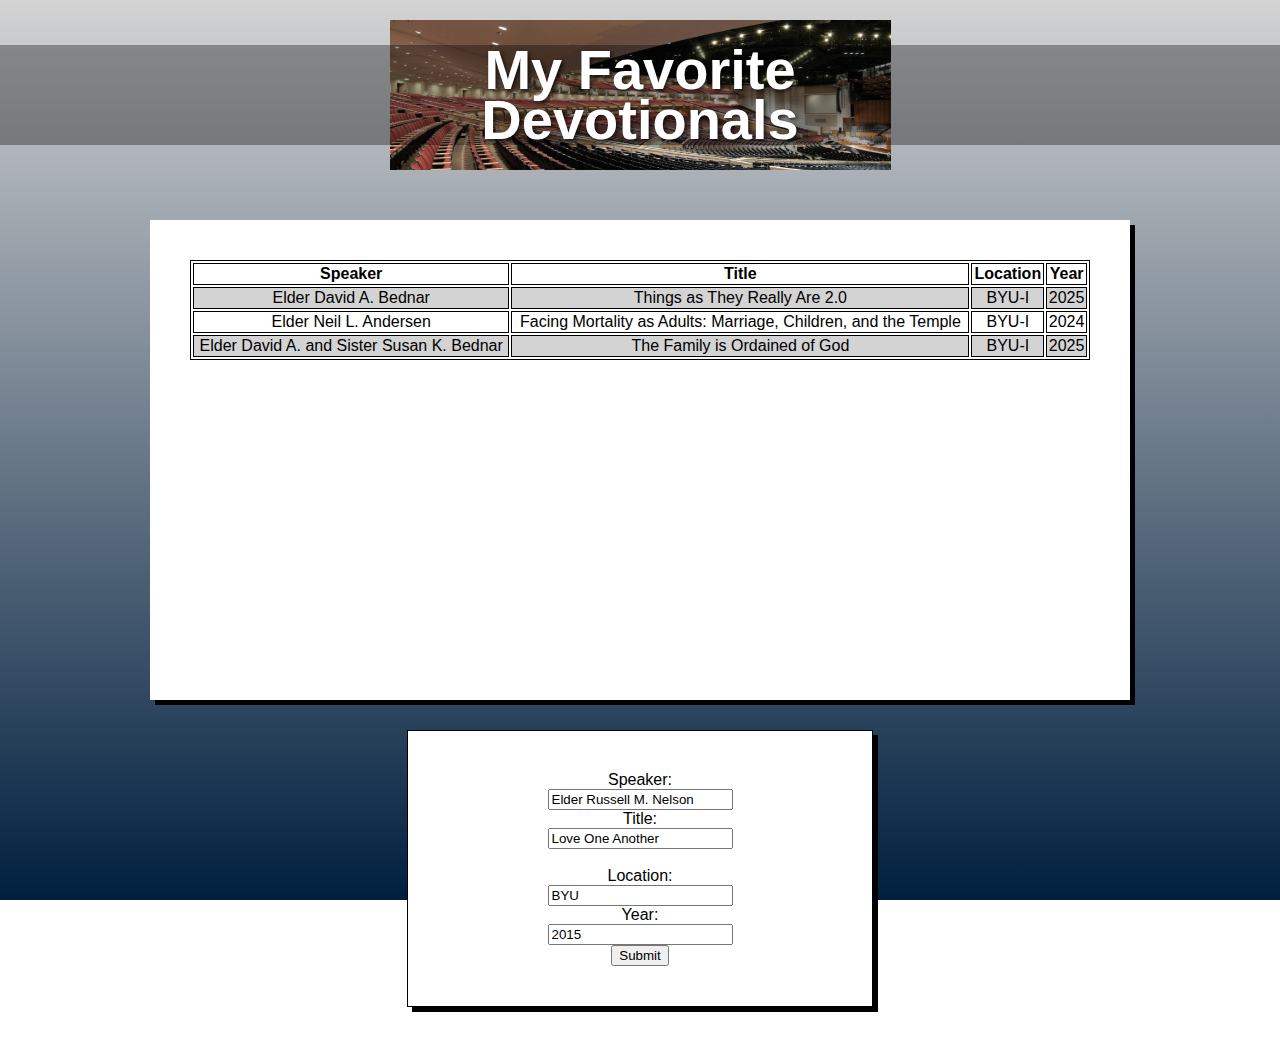
<file: ice/favorite_devo/favdevo.html>
<!DOCTYPE html>
<html lang="en">
<head>
  <meta charset="UTF-8" />
  <meta name="viewport" content="width=device-width, initial-scale=1.0"/>
  <title>My Favorite Devotionals</title>
  <link rel="stylesheet" href="styles/styles.css" />
</head>
<body>
  <div class="container">
    <header class="header">
      <div class="header-image">
        <h1>My Favorite<br>Devotionals</h1>
      </div>
    </header>
    <main>
      <div class="content-box">
        <table style="width:100%">
          <tr>
            <th>Speaker</th>
            <th>Title</th>
            <th>Location</th>
            <th>Year</th>
          </tr>
          <tr>
            <td>Elder David A. Bednar</td>
            <td>Things as They Really Are 2.0</td>
            <td>BYU-I</td>
            <td>2025</td>
          </tr>
          <tr>
            <td>Elder Neil L. Andersen</td>
            <td>Facing Mortality as Adults: Marriage, Children, and the Temple</td>
            <td>BYU-I</td>
            <td>2024</td>
          <tr>
            <td>Elder David A. and Sister Susan K. Bednar</td>
            <td>The Family is Ordained of God</td>
            <td>BYU-I</td>
            <td>2025</td>
          </tr>
        </table>
      </div>
      <div class="form-box">
        <form action="">
          <label for="name">Speaker:</label><br>
          <input type="text" id="name" name="name" value="Elder Russell M. Nelson"><br>
          <label for="title-name">Title:</label><br>
          <input type="text" id="title" name="title" value="Love One Another"><br><br>
          <label for="title">Location:</label><br>
          <input type="text" id="loc" name="loc" value="BYU"><br>
          <label for="fname">Year:</label><br>
          <input type="text" id="fname" name="fname" value="2015"><br>
          <input type="submit" value="Submit">
        </form>
      </div>  
    </main>
  </div>
</body>
</html>
</file>
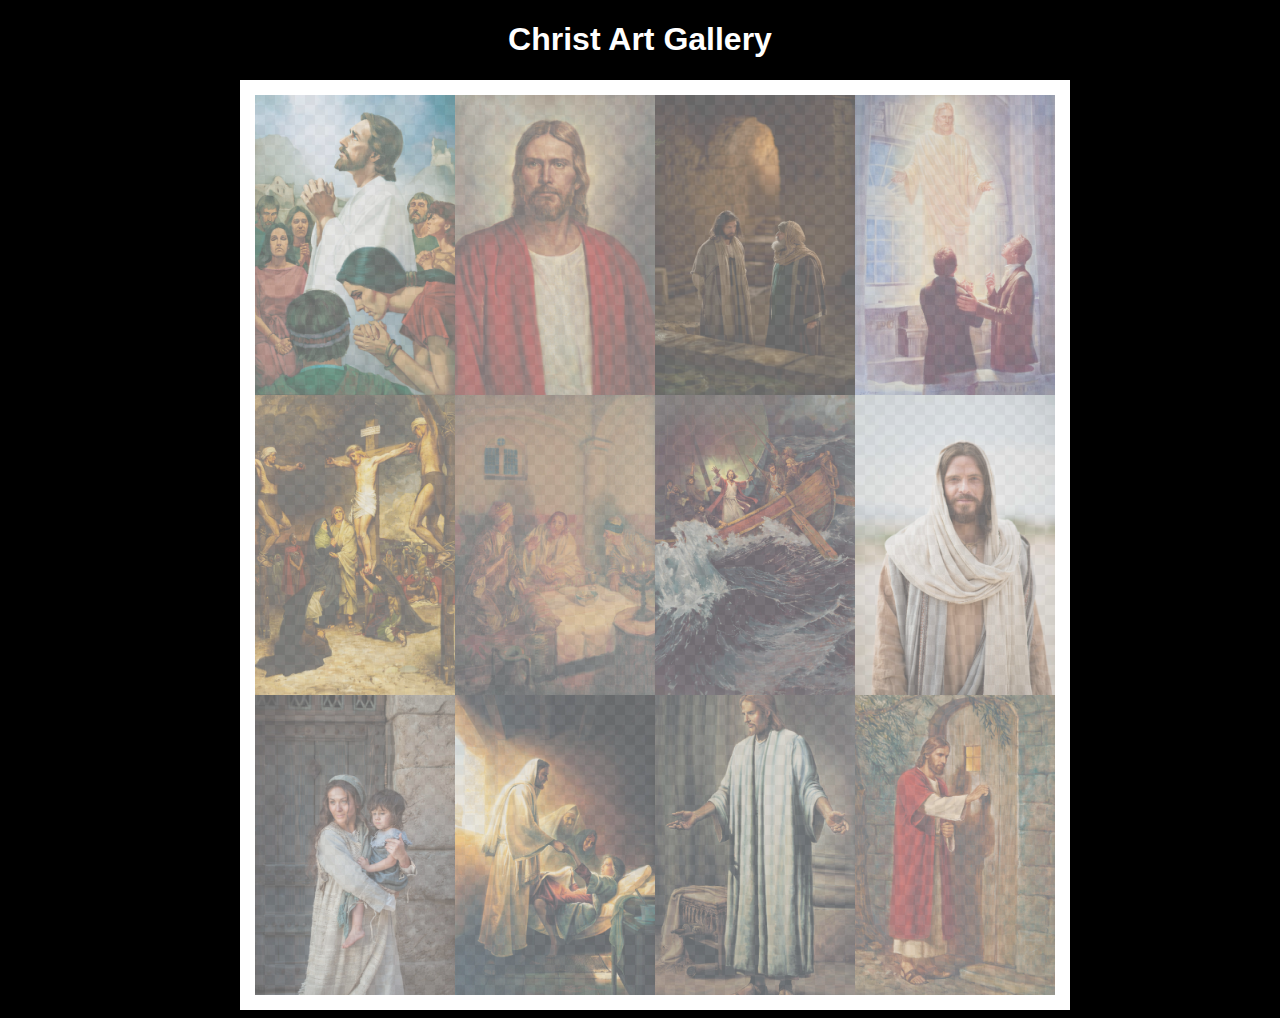
<file: ice/gallery/gallery.html>
<!DOCTYPE html>
<html lang="en">
<head>
    <meta charset="UTF-8">
    <meta name="viewport" content="width=device-width, initial-scale=1.0">
    <title>Images of Christ</title>
    <style>
        body {
            background: black;
        }
        #wrapper{
            width: 800px;
            margin: 0 auto;
        }
        nav {
            color: white;
            text-align: center;
            font-family: Haettenschweiler, 'Arial Narrow Bold', sans-serif;
        }
        #gallery{
            display: grid;
            grid-template-columns: 200px 200px 200px 200px;
            border: 15px solid rgb(255, 255, 255);
            width: 100%;
            background-color: #ddd;
            background-image:
                linear-gradient(45deg, #ccc 26%, transparent 26%), 
                linear-gradient(135deg, #ccc 26%, transparent 26%),
                linear-gradient(45deg, transparent 75%, #ccc 75%),
                linear-gradient(135deg, transparent 75%, #ccc 75%);
            background-size: 20px 20px; /* Must be a square */
            background-position: 0 0, 10px 0, 10px -10px, 0px 10px; 
            
        }
        #gallery a {
            cursor: url('images/christus.png'), pointer;
        }
        #gallery img {
            width: 200px;
            height: 300px;
            opacity:50%;
            display:block;
        }
        #gallery img:hover{
            opacity: 100%;
        }
    </style>
</head>
<body>
    <div id="wrapper">
        <nav>
            <h1>Christ Art Gallery</h1>
        </nav>
        <main>
            <div id="gallery">
                <a href="images/big/img11.jpg"><img src="images/big/img11.jpg" alt="huge file size" ></a>
                <a href="images/big/img11.jpg"><img src="images/big/img22.jpg" alt="huge file size" ></a>
                <a href="images/big/img11.jpg"><img src="images/big/img33.jpg" alt="huge file size" ></a>
                <a href="images/big/img11.jpg"><img src="images/big/img44.jpg" alt="huge file size" ></a>
                <a href="images/big/img11.jpg"><img src="images/big/img55.jpg" alt="huge file size" ></a>
                <a href="images/big/img11.jpg"><img src="images/big/img66.jpg" alt="huge file size" ></a>
                <a href="images/big/img11.jpg"><img src="images/big/img77.jpg" alt="huge file size" ></a>
                <a href="images/big/img11.jpg"><img src="images/big/img88.jpg" alt="huge file size" ></a>
                <a href="images/big/img11.jpg"><img src="images/big/img99.jpg" alt="huge file size" ></a>
                <a href="images/big/img11.jpg"><img src="images/big/img100.jpg" alt="huge file size" ></a>
                <a href="images/big/img11.jpg"><img src="images/big/img110.jpg" alt="huge file size" ></a>
                <a href="images/big/img11.jpg"><img src="images/big/img120.jpg" alt="huge file size" ></a>
            </div>
        </main>
    </div>
</body>
</html>
</file>
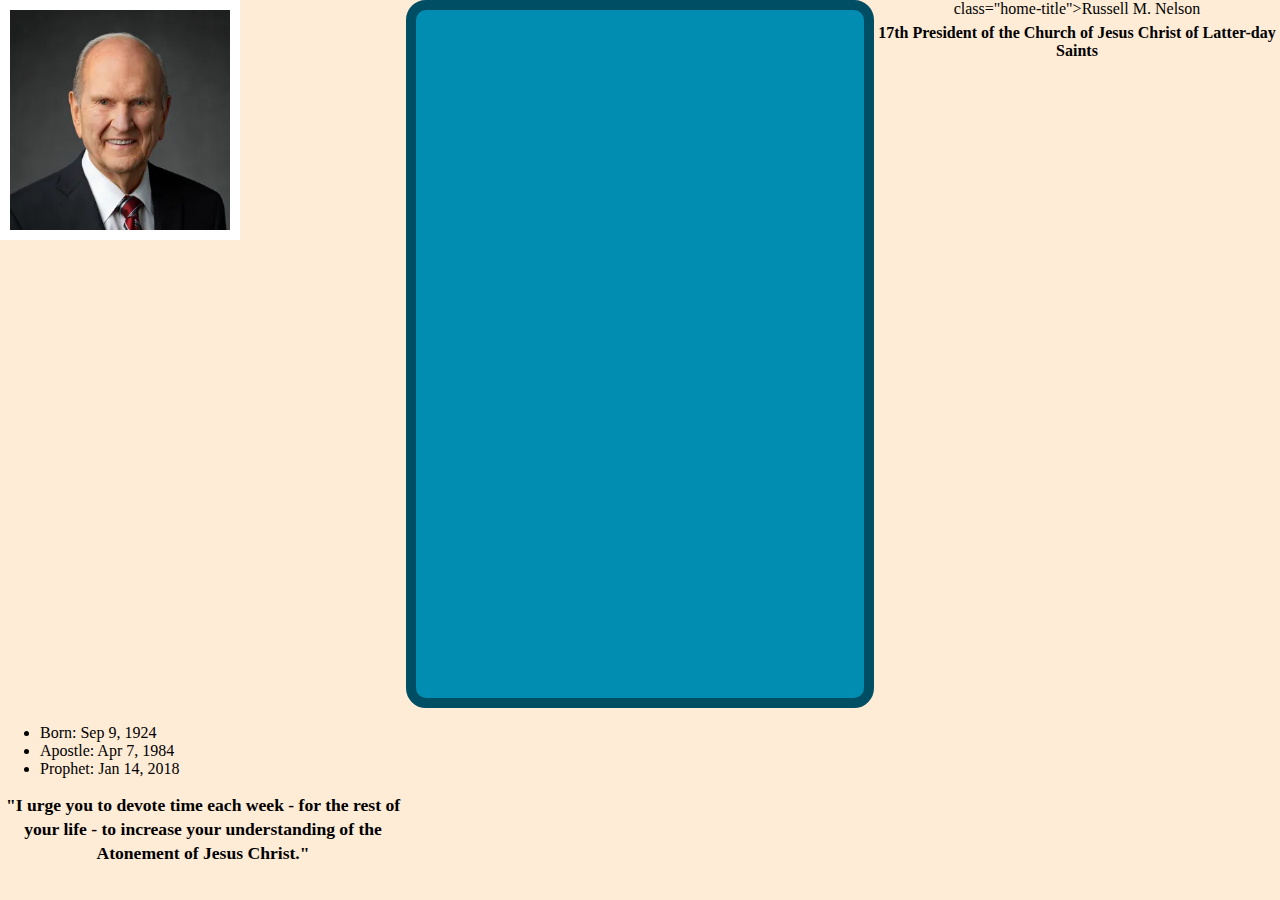
<file: ice/ice/nelson.html>
<!DOCTYPE html>
<html lang="en">
<head>
    <meta charset="UTF-8">
    <meta name="viewport" content="width=device-width, initial-scale=1.0">
    <title>Russell M. Nelson</title>
    <link rel="stylesheet" href="styles/nelson.css">
    <style>
        /* Insert styles here, this is called an internal stylesheet  */
        body {
            background: #FFECD7;
        }
    </style>
</head>

    <body>
        <div class = "home-grid">
            <section class="picture-card">
                <img class="card-img" src="images/russell_nelson.png" alt="President Russell Nelson">
            </section>
            <div id="the-card"></div>
            <section id="hero-msg">
                <h1></h1> class="home-title">Russell M. Nelson</h1>
                <h4>17th President of the Church of Jesus Christ of Latter-day Saints </h4>
            </section>
            <section class="his-info">
                <ul>
                    <li> Born: Sep 9, 1924</li>
                    <li> Apostle: Apr 7, 1984</li>
                    <li> Prophet: Jan 14, 2018</li>
                </ul>
            <section class="quote">
                <h2>
                    "I urge you to devote time each week - 
                    for the rest of your life - to increase 
                    your understanding of the Atonement of 
                    Jesus Christ." 
                </h2>
            </section>
        </div>
    </body>

</html>
</file>
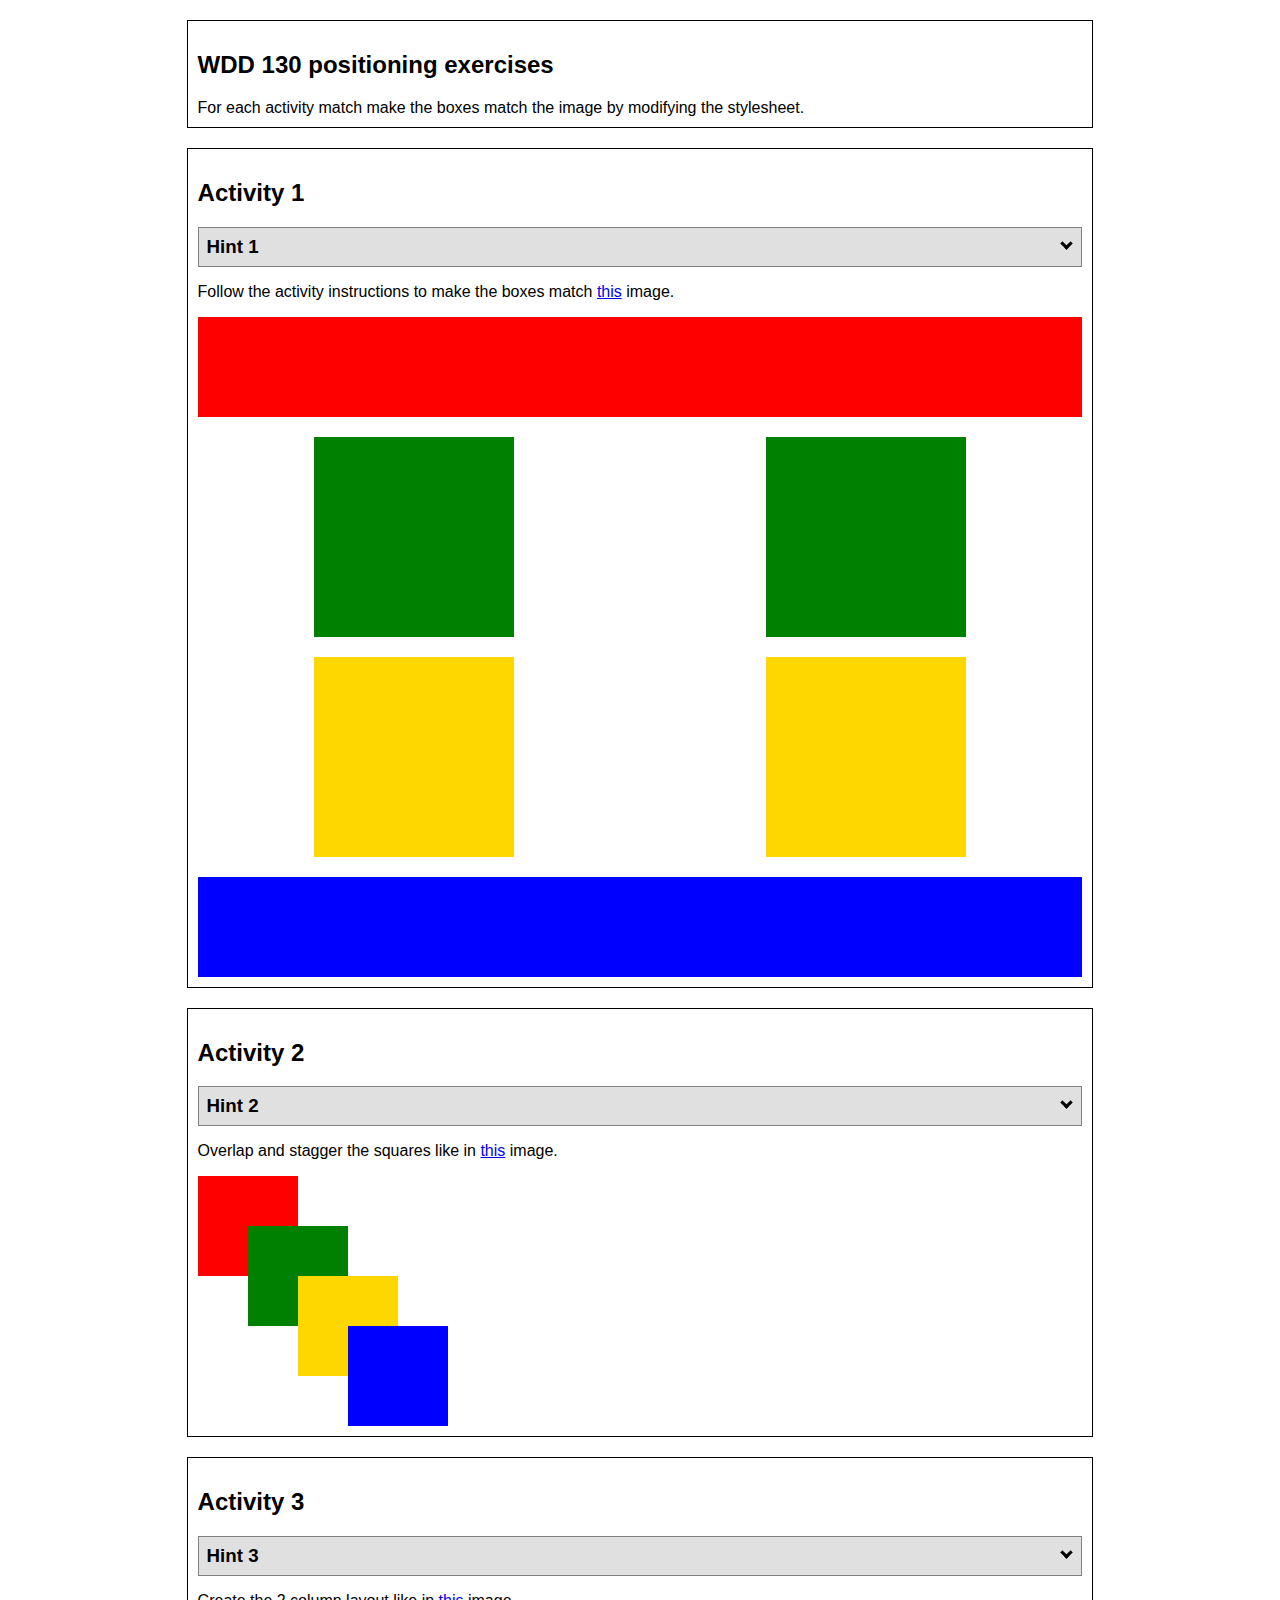
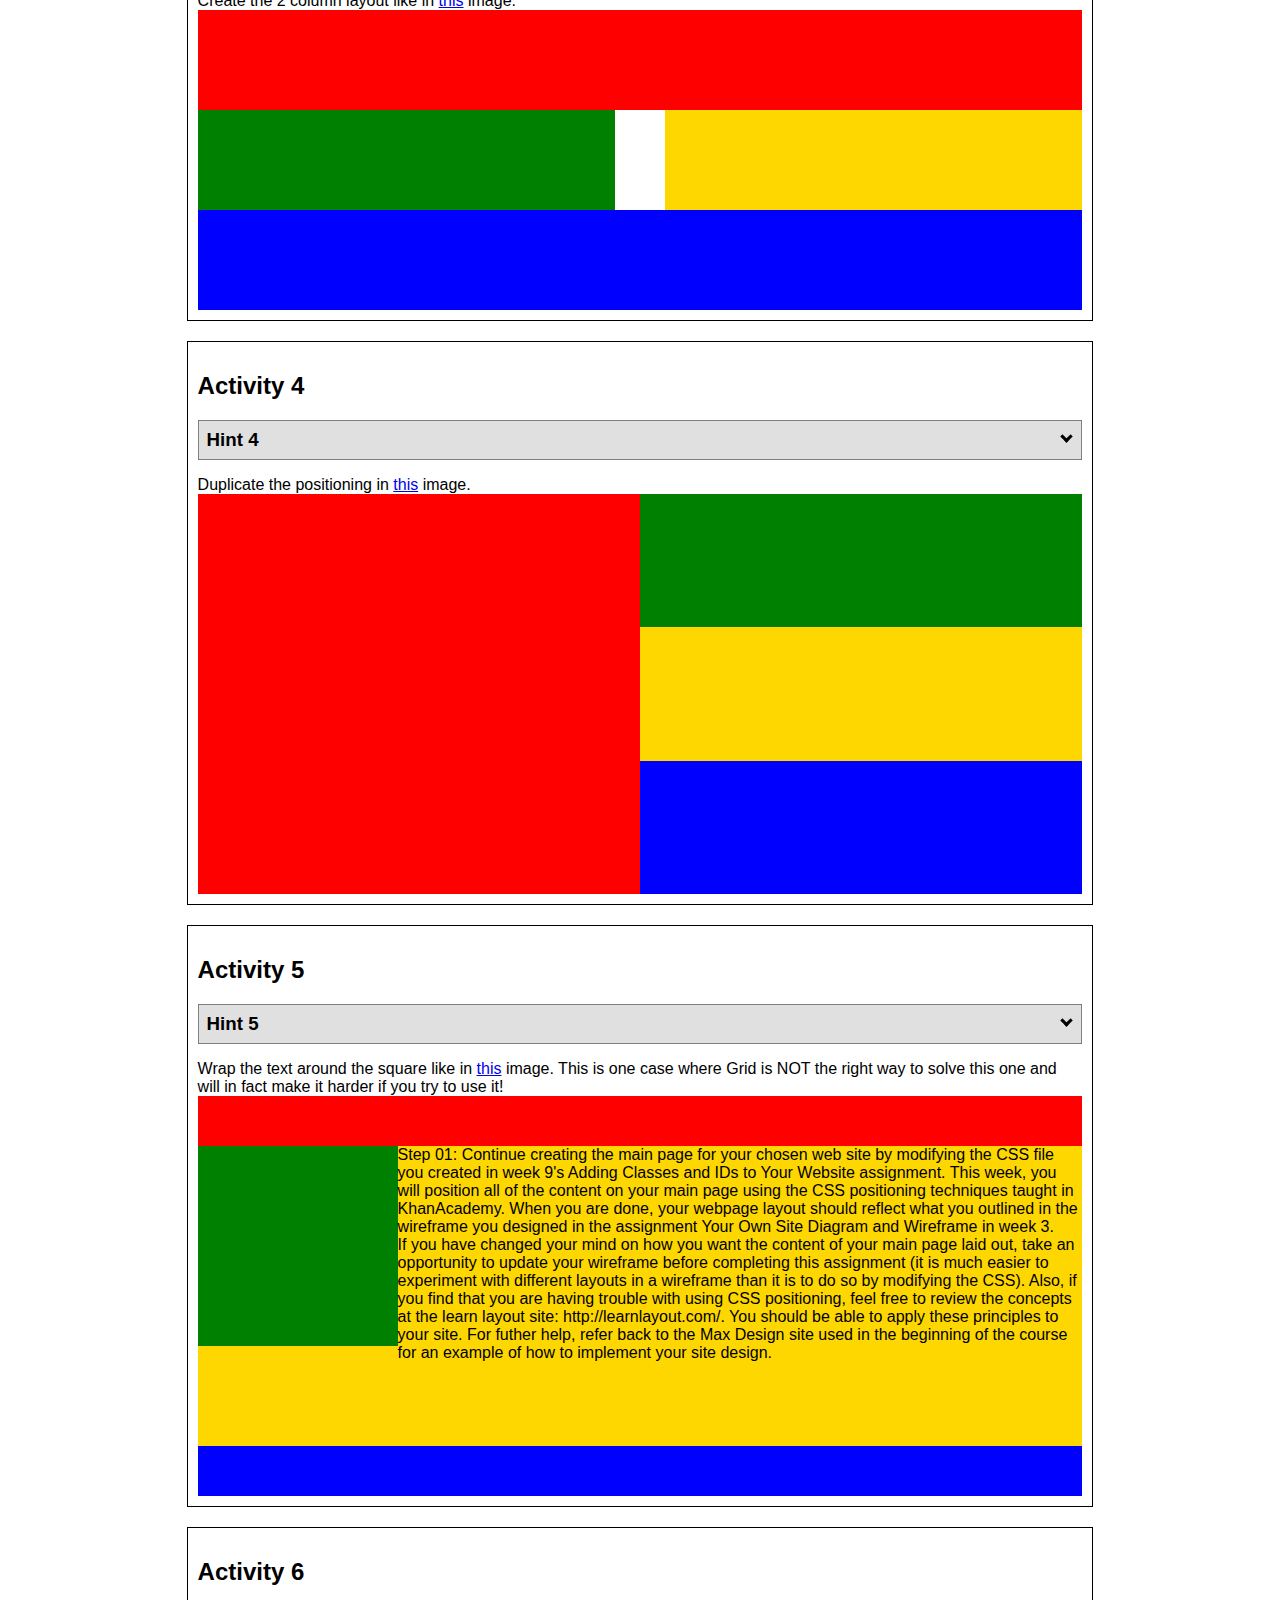
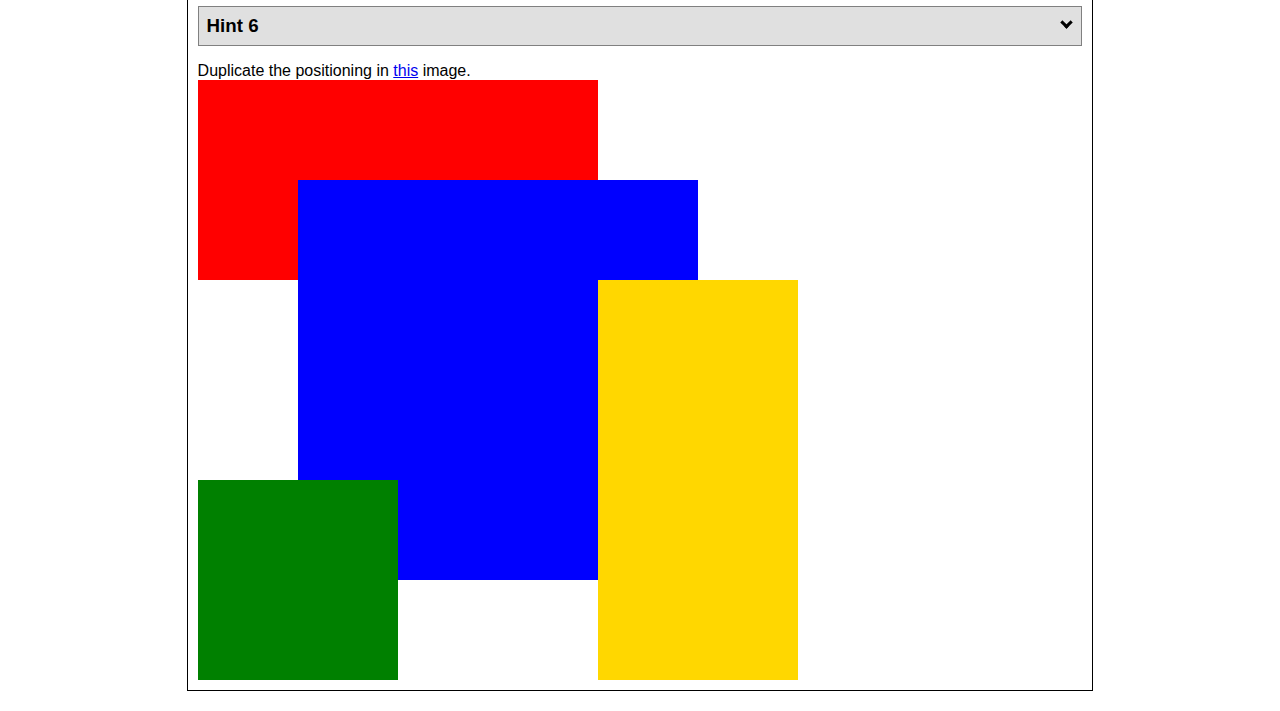
<file: ice/positioning/positioning.html>
<!DOCTYPE html>
<html lang="en">
  <head>
    <!-- HTML - Name: positioning.html -->
    <title>Positioning Activity</title>
    <link rel="stylesheet" type="text/css" href="positionstyles.css" />
  </head>
  <body>
    <div class="activity">
      <h2>WDD 130 positioning exercises</h2>
      For each activity match make the boxes match the image by modifying the stylesheet.</div>
    <div class="activity">
      <h2>Activity 1</h2>
      <section class="hint"><input type="checkbox" ><i></i> <h3>Hint 1</h3><div><p>Use the activity instructions for the firt activity</a></p></div></section>
      <p>Follow the activity instructions to make the boxes match  <a href="images/example1.png" target="_blank">this</a> image.</p>
      <div class="content1" >
        <div class="red1" ></div>
        <div class="green1" ></div>
        <div class="green1" ></div>
        <div class="yellow1"></div>
        <div class="yellow1"></div>
        <div class="blue1"></div>
      </div>
    </div>
    <div class="activity">
      <h2>Activity 2</h2>
      <section class="hint"><input type="checkbox" > <h3>Hint 2</h3><i></i><div>
      <ul>
      <li>grid-template-columns: 50px 50px 50px 50px 50px </li></ul></div></section>
      <p>Overlap and stagger the squares like in <a href="images/example2.png" target="_blank">this</a> image.</p>
      <div class="content2" >
        <div class="red2" ></div>
        <div class="green2" ></div>
        <div class="yellow2"></div>
        <div class="blue2"></div>
      </div>
    </div>
    <div class="activity">
      <h2>Activity 3</h2>
      <section class="hint"><input type="checkbox" > <h3>Hint 3</h3><i></i><div><p>This one is going to be best solved with CSS Grid. Remember to make the boxes the right width first...then start moving them around. </p><h4>Properties used:</h4><ul><li>display:grid;</li><li>grid-template-columns:</li><li>grid-column-gap:</li>
        <li>grid-column:</li>  </ul></div></section>
      Create the 2 column layout like in <a href="images/example3.png" target="_blank">this</a>  image.
      <div class="content3" >
        <div class="red3" ></div>
        <div class="green3" ></div>
        <div class="yellow3"></div>
        <div class="blue3"></div>
      </div>
    </div>
    <div class="activity">
      <h2>Activity 4</h2>
      <section class="hint"><input type="checkbox" > <h3>Hint 4</h3><i></i><div><p>For the others we have been primarily concerned with width. For this one you will need to adjust height as well. </p><h4>Properties used:</h4><ul><li>display:grid;</li><li>grid-template-columns:</li><li>grid-row:</li></ul></div></section>
      Duplicate the positioning in <a href="images/example4.png" target="_blank">this</a> image. 
      <div class="content4" >
        <div class="red4" ></div>
        <div class="green4" ></div>
        <div class="yellow4"></div>
        <div class="blue4"></div>
      </div>
    </div>

    <div class="activity">
      <h2>Activity 5</h2>
      <section class="hint"><input type="checkbox" > <h3>Hint 5</h3><i></i><div><p>Grid is <strong>not</strong> the right way to do this.  In fact there is only one way to really do that...and that is with float. Remember that we float the thing we want the text to wrap around.  Also remember to start by making all the shapes the right size and shape.</p><h4>Properties used:</h4><ul><li>float: left;</li></ul></div></section>
      Wrap the text around the square like in <a href="images/example5.png" target="_blank">this</a> image. This is one case where Grid is NOT the right way to solve this one and will in fact make it harder if you try to use it!
      <div class="content5" >
        <div class="red5" ></div>
        <div class="green5" ></div>
        <div class="yellow5">Step 01: Continue creating the main page for your chosen web site by modifying the CSS file you created in week 9's Adding Classes and IDs to Your Website assignment. This week, you will position all of the content on your main page using the CSS positioning techniques taught in KhanAcademy. When you are done, your webpage layout should reflect what you outlined in the wireframe you designed in the assignment Your Own Site Diagram and Wireframe in week 3. <br />
          If you have changed your mind on how you want the content of your main page laid out, take an opportunity to update your wireframe before completing this assignment (it is much easier to experiment with different layouts in a wireframe than it is to do so by modifying the CSS). Also, if you find that you are having trouble with using CSS positioning, feel free to review the concepts at the learn layout site: http://learnlayout.com/. You should be able to apply these principles to your site. For futher help, refer back to the Max Design site used in the beginning of the course for an example of how to implement your site design.</div>
        <div class="blue5"></div>
      </div>
    </div>
    <div class="activity">
      <h2>Activity 6</h2>
      <section class="hint"><input type="checkbox" > <h3>Hint 6</h3><i></i><div><p>This one is all about visualizing the grid behind the layout. If you are having a hard time doing that first: all the sizes are even multiples of 100, and second here is another example with the lines drawn: <a href="images/example6-hint.png" target="_blank">example 6 with lines</a>. For this one you will find it easiest if you use px for the column width. You can also use <kbd>z-index</kbd> to control the element layering.    </p><h4>Properties used:</h4><ul><li>display:grid;</li><li>grid-template-columns:</li><li>grid-column:</li><li>grid-row:</li><li><a href="https://www.w3schools.com/cssref/pr_pos_z-index.asp" target="_blank">z-index:</a></li></ul></div></section>
      Duplicate the positioning in <a href="images/example6.png" target="_blank">this</a> image.
      <div class="content6" >
        <div class="red6" ></div>
        <div class="green6" ></div>
        <div class="yellow6"></div>
        <div class="blue6"></div>
      </div>
    </div>
  </body>
</html>
</file>
<file: Vallett/styles/styles.css>
@import url('https://fonts.googleapis.com/css2?family=Averia+Gruesa+Libre&family=Bungee&family=Dancing+Script:wght@400..700&family=Merriweather:ital,opsz,wght@0,18..144,300..900;1,18..144,300..900&family=Montserrat:ital,wght@0,100..900;1,100..900&family=Roboto:ital,wght@0,100..900;1,100..900&display=swap');


.colorss {
    color: 
    #FFECD1
    #001524
    #15616D
    #896A67


}
body {
    margin: 0px;
}
header {
    display: grid;
    background: #FFECD1;
    grid-template-columns: 375px 2fr;
    border-bottom: 5px solid #001524;
}
h1 {
    font-family: 'Merriweather' ;
    font-size: 70px;
    align-items: center;
    text-align: center;
    justify-content: center;
    text-shadow: 2px 2px #896A67;
}

.logo {
    width: 130px;
    margin: 20px;
    grid-row: 1/1;
    background-color: white;
    border: 4px solid #001524;
    border-radius: 20px;
}
.left-col {
    grid-template-columns: 1/2;
    display: flex;
    align-items: center;

}
nav a {
    padding: 5px;
    /* text-align: center; */
    height: 20px;
    font-size: clamp(.9rem, 4vw, 1.6rem);
    font-family: 'Merriweather';
    text-decoration: none;
    color: #001524;  
}

#background {
    margin: 0px;
}
#content {
    background-color:#15616D;
    border: 6px solid #001524;
    overflow: hidden;
}
.home-grid {
    display: grid;
    grid-template-columns: 1fr 1fr;
    grid-template-rows: auto;
    margin: 20px;
}

#intro-msg {
    grid-column: 1/2;
    grid-row: 1/2;
    width: 400px;
    color: #FFECD1;
    font-size: 1.3em;
    align-items: center;
    font-family: 'Verdana';
    
    /* display: flex;
    justify-content: center; 
    align-items: center;  */

    
}

#home-img {
    grid-column: 2/3;
    grid-row: 1/2;
}

#home-img img {
    width: 500px;
    height: 500px;
    border: 5px solid #001524;
    border-radius: 5px;
}

#btn {
    background-color: #FFECD1;
    width: 230px;
    height: 40px;
    font-size: 1.3em;
    border-radius: 7px;
    grid-column: 1/2;
    grid-row: 2/3;
    transform: translateY(-50px);

    display: flex;
    justify-content: center; 
    align-items: center; 
}

#btn:hover {
    background-color: #896A67;
    
}

#btn a{
    text-decoration: none;
    font-family: 'Verdana';
    color: #001524;
    font-weight: bold;
}

#outro-msg {
    grid-column: 1/3;
    grid-row: 2/3;
    color: #FFECD1;
    width: 60%;
    font-size: 1.3em;
    font-family: 'Verdana';
}

#gradient-bar {
    height: 40px; /* adjust to taste */
    background: linear-gradient(#15616D, #001524);
}

.social {
    justify-content: space-around;
    justify-content: center; 
    align-items: center;
    display: flex;
    gap: 12px;
    padding: 10px;
    border-radius: 10px;
}

footer {
    background: #001524;
    justify-content: space-around;
    align-items: center; 
    height: 110px;
    color:#FFECD1;
}



/* DM SCREEN */
#all-content {
    background: radial-gradient(ellipse at center, #002D47 0%, #001524 70%);
    align-items: center;
}
.layout {
    display: grid;
    grid-template-columns: 200px 1fr;
    grid-template-rows: auto;
    gap: 10px;
    margin: 20px auto;
    background-color: #002D47 ;
    padding: 25px;
    border-radius: 20px;
    margin-top: 100px;
    margin-bottom: 40px;
    max-width: 800px;
    
}
.list {
    grid-column: 1/2;
    
    display: flex;
    flex-direction: column;
    gap: 10px;
}
.list-item {
    background-color: #002D47 ;
    padding: 20px;
    cursor: pointer;
    border:solid 3px #15616D ;
    border-radius: 5px;
    color: #FFECD1;
    font-family: 'Bungee';
}
.list-item.active {
    background-color: #15616D;
}

.panel { 
    width: 100%;
    min-height: 300px;
    
}

.tab-row {
    display: flex;
    align-items: center;
    gap: 10px;
}
.tab {
    background-color: #002D47;
    padding: 20px;
    cursor: pointer;
    border: solid 3px #15616D ;
    border-radius: 5px;
    color: #FFECD1;
    font-family: 'Bungee';
}
.tab.active {
    background-color: #15616D;
}
.content-area {
    padding: 30px;
    color: #FFECD1;
    border-radius: 15px;
    margin-top: 10px;
    font-family: 'Verdana';
    min-height: 300px;
}
.panel-title {
    color: #FFECD1;
    font-weight: bold;
    font-size: 1.3em;


}

.item-list {
    list-style: none;
    padding: 0;
    margin: 0;
}

.item-list li {
    padding: 5px 2px;
    border-bottom: 1px solid #002D47;
}

.item-list li:last-child {
    border-bottom: none;
}

.input input, .input textarea {
    background-color: #FFECD1;
    color: #001524;
    border: solid 2px #15616D;
    border-radius: 5px;
    padding: 8px;    
}

.input input[type="submit"] {
    background-color: #896A67;
    color: #FFECD1;
}

form {
    display: flex;
    flex-direction: column;
    gap: 8px;
    max-width: 400px;
    margin-left: 40px;
    border: solid 3px #001524;
    border-radius: 10px;
    padding: 20px;
    background-color: #001524;
    padding-right: 50px;
    transform: translateY(-50px);
}

input, textarea {
    width: 100%;
}

label {
    font-family: 'Verdana';
    color: #FFECD1;
}

#intro-msg-info {
    width: 400px;
    color: #FFECD1;
    font-size: 1.3em;
    align-items: center;
    font-family: 'Verdana';
    margin-left: 50px;
    margin-top: 30px;
}

#home-img-info img {
    width: 500px;
    height: 500px;
    border: 5px solid #001524;
    border-radius: 5px;
    transform: translateY(40px);
}
</file>
<file: wwr/styles/styles.css>
@import url('https://fonts.googleapis.com/css2?family=Averia+Gruesa+Libre&family=Roboto:ital,wght@0,100..900;1,100..900&display=swap');




#content {
    max-width: 1600px;
    /*background-color: brown;*/
    margin: 0 auto;
}
.card-img, .mountains {
    width: 100%;
    border: 10px solid #d9c2a3;
    
}
.card-img {
    border: 10px solid #d9c2a3;
    transition: transform  .5s;
    box-shadow: 5px 5px 10px #6f7364;
}
.card-img:hover {
    opacity: .6;
    transform: scale(1.1);

}
.mountains {
    grid-column: 2/7;
    grid-row: 5/8;
    box-shadow: 5px 5px 10px #6f7364;
}
.rivers-card, .camping-card, .rapids-card {
    margin: 200px 0;
}
main section img {
    box-sizing: border-box;
}
   
.rivers-card {
    grid-column: 2/4;
    grid-row: 2/3;
}
.camping-card {
    grid-column: 5/7;
    grid-row: 2/3;
}
.rapids-card {
    grid-column: 8/10;
    grid-row: 2/3;
}

#hero-img {
    width: 100%;
}
#hero-box {
    grid-column: 1/4;
    grid-row: 1/3;
    z-index: -1;
}
.icon {
    width: 60px;
    padding-top: 10px;
}
#logo_link {
    padding-top: 5px;
    justify-self: center;
    align-self: center;
}
.logo {
    width: 85px;
}
nav {
    display: flex;
    justify-content: space-around;
}
/* Aligning the text */
nav a {
    text-align: center;
    color: #fcfbfb;
    text-decoration: none;
    padding: 35px;
}
#hero-msg h1 {
    text-align: center;
}
#hero-msg h4{
    text-align: center;
    color: white;
}
#hero-msg {
    grid-column: 2/3;
    grid-row: 1/2;
    margin-top: 100px;
}
#hero {
    display: grid;
    grid-template-columns: 1fr 3fr 1fr;
    margin-top: -100px;
}
.button-box{
    text-align: center;
}
main section{
    text-align: center;
}

body {
    background-color: #fcfbfb;
    font-family: Roboto;
    font-size: 22px;
    margin: 0;
    padding: 0;
}
h2 {
    margin: 0;
}

#background {
    height: 725px;
    grid-column: 1/11;
    grid-row: 4/9;
}

/* Assigning the background color */
body {
    background-color: #fcfbfb; 
}
header {
    display: grid;
    grid-template-columns: 150px auto;
    background-color:rgba(20,30,13, .7);
    
}
nav a:hover {
    background-color: black;
    color: #d9c2a3;
}
.home-grid {
    display: grid;
    grid-template-columns: 1fr 1fr 1fr 1fr 1fr 1fr 1fr 1fr 1fr 1fr;

}
.book, .join {
    background-color: #d9c2a3;
    color: #fcfbfb;
    text-decoration: none;
    font-size: 18px;
    padding: 15px 30px;
    margin-top: 50px;
    border-radius: 5px;
}
.book:hover, .join:hover {
    background-color: #fcfbfb;
    color: #d9c2a3;  
}
#background {
    background-color: #d9c2a4; 
}
.msg {
    background-color: #6f7364;
    line-height: 1.5em;
    grid-column: 6/10;
    grid-row: 6/7;
    box-shadow: 5px 5px 10px #6f7364; 
    padding: 35px;
}
footer {
    background-color: #6f7364;
    color:#d9c2a4;
    font-family: Roboto;
    padding: 25px 50px;
    margin: 200px;
    display: flex;
    justify-content: space-around;
    align-items: center;
}

/* Changing color property */

.home-title {
    font-family: 'Averia Gruesa Libre';
    color:#d9c2a3;
    font-size: 2em;
    margin-top: 10px;
}
h4 {
    font-family: 'Averia Gruesa Libre';
    /*background-color: #fcfbfb;*/
    color:#fcfbfb;
}
.msg h2 {
    font-family: 'Averia Gruesa Libre';
    color:#fcfbfb; /*good*/
}
.msg p {
    font-family: Roboto;
    background-color: #6f7364;
    color:#fcfbfb; /*good*/
    font-size: .8em;
    padding-bottom: 15px;
}
footer a {
    background-color: #6f7364;
    color:#d9c2a3;
    text-decoration: none;
    font-family: Roboto;
}
footer a:hover {
    color:#fcfbfb;
}

@media screen and (max-width: 900px) {
    #hero, .home-grid {
        display: block;
        height: auto;
    }
    nav, footer {
        flex-direction: column;
    }
    nav a {
        display: block;
        padding: 15px;
    }
    #hero {
        margin-top: 0;
    }
    #hero-msg {
        margin-top: 0;
    }
    #hero-msg h4 {
        display: none;
    }
    #hero-msg h1 {
        color: #6f7364;
    }
    .home-title {
        font-size: 25px;
    }
    .rivers-card, .camping-card, .rapids-card { 
        margin: 50px auto;
        width: 60%;
    }
    #background {
        display: none;
    }
    .mountains, .msg {
        width: 80%;
        display: block;
        margin: 0 auto;
    }
    footer {
        margin-top: 25px;
    }
}
</file>
<file: ice/valentines/styles/styles.css>
/* Add your CSS here to style your valentines day page */

@import url('https://fonts.googleapis.com/css2?family=Averia+Gruesa+Libre&family=Dancing+Script:wght@400..700&family=Montserrat:ital,wght@0,100..900;1,100..900&family=Roboto:ital,wght@0,100..900;1,100..900&display=swap');


#hero-img {
    width: 100%;
    border: 10px solid white;
    border-radius: 15px;
    margin-left: 10px;
    margin-right: 10px;
}

body {
    background-color: pink;
    max-width: 1450px;
}

nav ul {
    text-align: center;
    padding: 25px;
}

nav li {
    padding: 15px 7%;
    text-align: center;
    display: inline;
    font-size: 1.5em;
    border-radius: 15px;
}

nav li:hover {
    background-color: rgb(127, 52, 52);
    color: white;
}

header {
    background-color: rgb(135, 86, 86);
    margin-top: -20px;
    border-radius: 15px;
}
h1 {
    font-family: "Dancing Script";
    font-size: 5em;
    background-color: rgb(255, 255, 255, .5);
    border-radius: 15px;
    width: 50%;
    display: flex;
    justify-self: center;
    text-align: center;
    /*margin-left: 430px;*/
}    

footer {
    background-color: white;
    border: 30px solid white; 
    margin: 0px 0px;
}
</file>
<file: styles/styles.css>
@import url('https://fonts.googleapis.com/css2?family=Averia+Gruesa+Libre&family=Dancing+Script:wght@400..700&family=Montserrat:ital,wght@0,100..900;1,100..900&family=Roboto:ital,wght@0,100..900;1,100..900&display=swap');
/*color list*/
#color {
color:
#1A1423 
#372549
#774C60
#B75D69
#EACDC2
}

#color2 {
   color: 
   #ccd5ae
   #e9edc9
   #fefae0
   #faedcd
   #d4a373
        
}
#color3 {
    color:
    Deep Charcoal — #121212

Soft Black — #1E1E1E

Warm Off-White — #F5F5F5

Muted Sand Accent — #C2A878

Soft Gray — #8E8E8E

🔤 Fonts
}

#color4 {
    color:
    "Midnight Blue" — #1A1F36

"Dusty Lavender" — #6C63FF

"Soft Rose" — #F8C8DC

"Pale Sky" — #E0F0FF

"Cream" — #FAF3E0
}
#color5 {
    color:
    Deep Forest — #1B4332, #1B2A1F

Warm Clay — #BC6C25, #B36A3C, #2F2A24

Soft Beige — #E9EDC9, #F2EFE8

Muted Sage — #95A87D, #8C9A84

Cream — #F1F5E1
}
body {
    margin: auto;
    /* margin: 0; */
    font-size: 24px;
    background-color: #fefae0;
    font-family: Roboto;
}
#content {
    max-width: 1600px;
    background-color: #fefae0;
    margin: auto;
    min-height: 1000px;
    position: relative;
}
#background {
    background-color: #faedcd;
    grid-column: 2/4;
    grid-row: 1/3;
    z-index: 0;
    min-height: 100px;
    position: absolute;
    inset: 0; 
    width: min(900px, 85%);  
    left: 50%;
    transform: translateX(-50%);
    top: 120px;
    bottom: 80px;

}

#hero {
    font-family: Montserrat;
    position: relative;
    text-align: center;
    z-index: 1;


}
header {
    display: grid;
    /* grid-template-rows: 100px; */
    grid-template-columns: 180px auto;
    background: #4c5041;
    height: 120px;
    width: 100%;
}


.logo {
    width: 100%;
    margin: 0px;
    grid-row: 1/1;
}

nav {
    display: flex;
    justify-content: space-around;
    align-items: center; 

}
nav a {
    padding: 15px;
    text-align: center;
    height: 40px;
    font-size: clamp(.9rem, 4vw, 1.6rem);
    text-decoration: none;
    border-radius: 20px;
    color: #d4a373;  
    border: 5px solid #d4a373;
}

nav a:hover {
    background:#fefae0;
}

.home-grid {
    min-height: 1000px;
    display: grid;
    grid-template-columns: 1fr 1fr 1fr 1fr;
    grid-auto-rows: minmax(240px, auto);
    gap: 20px;
    position: relative;
    z-index: 1;
}

.wwr-site {
    grid-column: 2/3;
    grid-row: 1/2;
}

.wwr-img {
    width:100%;
    height: auto;
    border-radius: 15px;
    border: solid black;
}
.valentines {
    grid-column: 3/4;
    grid-row: 2/3;
}
.val-img {
    height: auto;
    width: 100%;
    border-radius: 15px;
}
.wwr-text {
    text-decoration: none;
    grid-column: 3/4;
    grid-row: 1/2;
    border: solid black;
    padding: 20px;
    border-radius: 15px;
    font-size: .66em;
    background-color: #fefae0;
}

.val-text {
    grid-column: 2/3;
    grid-row: 2/3;
    border: solid black;
    padding: 20px;
    border-radius: 15px;
    font-size: .66em;
    background-color: #fefae0;
}


footer {
    background: #d4a373;
    justify-content: space-around;
    align-items: center; 
    height: 80px;
}

.social {
    justify-content: space-around;
    align-items: center;
    display: flex;
    gap: 12px;
}

footer .social img {
  width: 50px;
  height: 50px;
}
.msg {
    grid-column: 2 / 4;
    grid-row: 3 / 4;
    padding: 20px;
    border-radius: 15px;
    background-color: #fefae0;
    z-index: 2;
    position: relative;
}

/* CSS for ICE PAGE */

.ice-container {
    position: relative;
    padding: 80px 0;
    overflow: hidden;
    z-index: 1;
}

.ice-container::before {
    content: "";
    position: absolute;
    top: 0;
    left: 50%;
    transform: translateX(-50%);
    width: 70%;
    height: 100%;
    background-color: #faedcd;
    z-index: -1;
}
.iceimages {
    display: flex;
    flex-direction: column;
    gap: 50px;
    max-width: 1000px;
    margin: 50px auto;
}
.iceimages img{
    width: 100%;
    height: auto;
    max-width: 600px;
    border:solid 15px #d4a373;
    border-radius: 10px;
    transition: transform .5s, opacity .8s;
    
}

.iceimages a{
    display: flex;
    flex-direction: column; 
    align-items: center;
    text-align: center;
    gap: 20px;
    text-decoration: none;
    
    
}
.iceimages span {
    display: block;
    max-width: 500px;
    margin: 0px auto;
    line-height: 1.6;
    color: black;
}
.ice-title {
    color: black;
}
.iceimages img:hover{
    opacity: .95;
    transform: scale(1.08);
}
</file>
<file: ice/favorite_devo/styles/styles.css>
body {
  margin: 0;
  height: 100%;
  font-family: Arial, sans-serif;
  background: linear-gradient(to bottom, #d3d3d3, #001f3f);
  background-repeat: no-repeat; /* Just in case */
  background-attachment: fixed;
}

.container {
  text-align: center;
}

.header {
  padding: 20px 0;
}

.header-image {
  background-image: url('../images/icenter.png'); /* Replace with your image */
  background-repeat: no-repeat;
  background-position: center;
  height: 150px;
  display: flex;
  flex-direction: column;
  justify-content: center;
  color: white;

}

.header-image h1 {
  margin: 0;
  line-height: 0.9;
    font-size: 3.5em;
  font-weight: bold;
  text-shadow: 2px 2px 4px rgba(0, 0, 0, 0.7);
  background: #00000055;
}

.content-box {
  /*position: relative;*/
  background-color: white;
  margin: 30px auto;
  width: 90%;
  max-width: 900px;
  padding: 40px;
  box-shadow: 5px 5px 0px black;
  min-height: 400px;
}
tr:nth-child(even) {
  background-color: #d3d3d3;
}
table, th, td {
  border:1px solid black;
}
.form-box {
  z-index: 1;
  width: 220px;
  border:1px solid black;
  background-color: white;
  margin: 30px auto;
  padding: 40px;
  box-shadow: 5px 5px 0px black;
  width: 30%;

}
submit {
  border:1px solid black;
}
</file>
<file: ice/ice/styles/nelson.css>
.home-grid {
    display: grid;
    grid-template-columns: 1fr 1fr 1fr;
    grid-column: 2;
}
body {
    background: #FFECD7;
    margin: 0;
}
    

.card-img {
    border: 10px solid #ffffff;
    grid-column: 2;
    z-index: 1;
    width: 220px; 
}
#hero-msg { 
    text-align: center;

}

#hero-msg h1 {
    margin: 0;
}

#hero-msg h4 {
    margin: 6px 0 0;
}
.quote {
    text-align: center;
}

.quote h2 {
    margin: 0;
    font-size: 1.1rem;
    line-height: 1.35;
}

#the-card {
    position: relative;
    height: 600px;
    width: 400px;
    background-color: #008DB1;
    border: 10px solid #004E63;
    border-radius: 20px;
    grid-column: 2;

    display: grid;
    justify-items: center;
    padding: 60px 24px 28px;
}
</file>
<file: ice/positioning/positionstyles.css>
/* CSS - Name: "positionstyles.css" */
/* Activity 1 styles */
.content1 {
  /* This is the parent of the activity 1 boxes. */
    display: grid;
    grid-template-columns: 1fr 1fr;
    justify-items: center;
    gap: 20px;

}
.red1 { 
  width: 100%; 
  height: 100px; 
  background-color: red; 
  grid-column: 1/3;
} 
.green1 {
  width: 200px; 
  height: 200px; 
  background-color: green; 

} 
.yellow1 {
  width: 200px; 
  height: 200px; 
  background-color: gold; 
} 
.blue1 {
  width: 100%; 
  height: 100px; 
  background-color: blue; 
  grid-column: 1/3;
} 
/* Activity 2 styles */ 
.content2 {
  /* This is the parent of the activity 2 boxes. */
  display: grid;
  grid-template-columns: 50px 50px 50px 50px 50px;
  grid-template-rows: 50px 50px 50px 50px 50px;
}
.red2 {
  width: 100px; 
  height: 100px; 
  background-color: red;
  grid-column: 1/3;
} 
.green2 { 
  width: 100px; 
  height: 100px; 
  background-color: green; 
  grid-column: 2/4;
} 
.yellow2 {
  width: 100px; 
  height: 100px; 
  background-color: gold; 
  grid-column: 3/5;
} 
.blue2 {
  width: 100px; 
  height: 100px; 
  background-color: blue; 
  grid-column: 4/6;
} 
/* Activity 3 styles */ 
.content3 {
  /* This is the parent of the activity 3 boxes. */
    display: grid;
    grid-template-columns: 1fr 1fr;
    grid-column-gap: 50px;
}
.red3 {
  width: 100%; 
  height: 100px; 
  background-color: red; 
  grid-column: 1/3;
} 
.green3 {
  width: 100%; 
  height: 100px; 
  background-color: green;
  margin-right: 0px;
  grid-column: 1/2;
} 
.yellow3 {
  width: 100%; 
  height: 100px; 
  background-color: gold; 
  margin-left: 0px;
  grid-column: 2/3;
} 
.blue3 {
  width: 100%;
  height: 100px; 
  background-color: blue; 
  grid-column: 1/3;
} 
/* Activity 4 styles */ 
.content4 {
  /* This is the parent of the activity 4 boxes. */
  height: 400px;
  display: grid;
  grid-template-columns: 1fr 1fr;
}
.red4 {
  width: 100%; 
  height: 100%; 
  background-color: red; 
  grid-column: 1/2;
  grid-row: 1/4
} 
.green4 {
  width: 100%; 
  height: 100%; 
  background-color: green; 
  grid-column: 2/3;
  grid-row: 1/2
} 
.yellow4 {
  width: 100%; 
  height: 100%; 
  background-color: gold;
  grid-column: 2/3; 
  grid-row: 2/3
} 
.blue4 {
  width: 100%; 
  height: 100%; 
  background-color: blue; 
  grid-column: 2/3;
  grid-row: 3/4
} 
/* Activity 5 styles */ 
.content5 {
  /* This is the parent of the activity 5 boxes. */
  height: 400px;
}
.red5 { 
  width: 100%; 
  height: 50px; 
  background-color: red; 
} 
.green5 { 
  width: 200px; 
  height: 200px; 
  background-color: green;
  float: left; 

} 
.yellow5 {
  width: 100%; 
  height: 300px; 
  background-color: gold; 

} 
.blue5 {
  width: 100%; 
  height: 50px; 
  background-color: blue; 
} 
/* Activity 6 styles */ 
.content6 {
  /* This is the parent of the activity 6 boxes. */
  display: grid;
  grid-template-columns: 100px 100px 100px 100px 100px 100px;
  grid-template-rows: 100px 100px 100px 100px 100px 100px;
}
.red6 {
  width: 100%; 
  height: 100%; 
  background-color: red;
  grid-column: 1/5; 
  grid-row: 1/3;
  z-index: 0;
} 
.green6 {
  width: 100%; 
  height: 100%; 
  background-color: green; 
  grid-column: 1/3;
  grid-row: 5/7;
  z-index: 2;
} 
.yellow6 {
  width: 100%; 
  height: 100%; 
  background-color: gold; 
  grid-column: 5/7;
  grid-row: 3/7;
  z-index: 2;
} 
.blue6 {
  width: 100%; 
  height: 100%; 
  background-color: blue;
  grid-column: 2/6; 
  grid-row: 2/6;
  z-index: 1;
} 


/* Do not make any changes below here */
.activity {
  width: 70%; 
  margin: 20px auto; 
  font-family: Arial, sans-serif; 
  border: 1px solid black; 
  padding: 10px; 
  clear:both; 
  overflow: auto;
} 

.hint {
  border: 1px solid grey;
  background: #e0e0e0;
  padding: .5em;
  position: relative;
  margin: 1em 0;
}
.hint h3 {
  margin: 0;
}
.hint:hover {
  background: #d0d0d0;
}
.hint > div {
  display: none;
}

.hint input[type=checkbox] {
  position: absolute;
  width: 100%;
  height: 100%;
  opacity: 0;
  z-index: 1;
  cursor: pointer;
}

.hint input[type=checkbox]:checked ~ div {
  display: block;
}

.hint i {
  position: absolute;
  transform: translate(-6px, 0);
  margin-top: 16px;
  right: 10px;
  top: -3px;
}
.hint i:before, .hint i:after {
  content: "";
  position: absolute;
  background-color: black;
  width: 3px;
  height: 9px;
}
.hint i:before {
  transform: translate(2px, 0) rotate(45deg);
}
.hint i:after {
  transform: translate(-2px, 0) rotate(-45deg);
}

.hint input[type=checkbox]:checked ~ i:before {
  transform: translate(-2px, 0) rotate(45deg);
}
.hint input[type=checkbox]:checked ~ i:after {
  transform: translate(2px, 0) rotate(-45deg);
}
.hint a {
  position: relative;
  z-index: 1;
}
</file>
